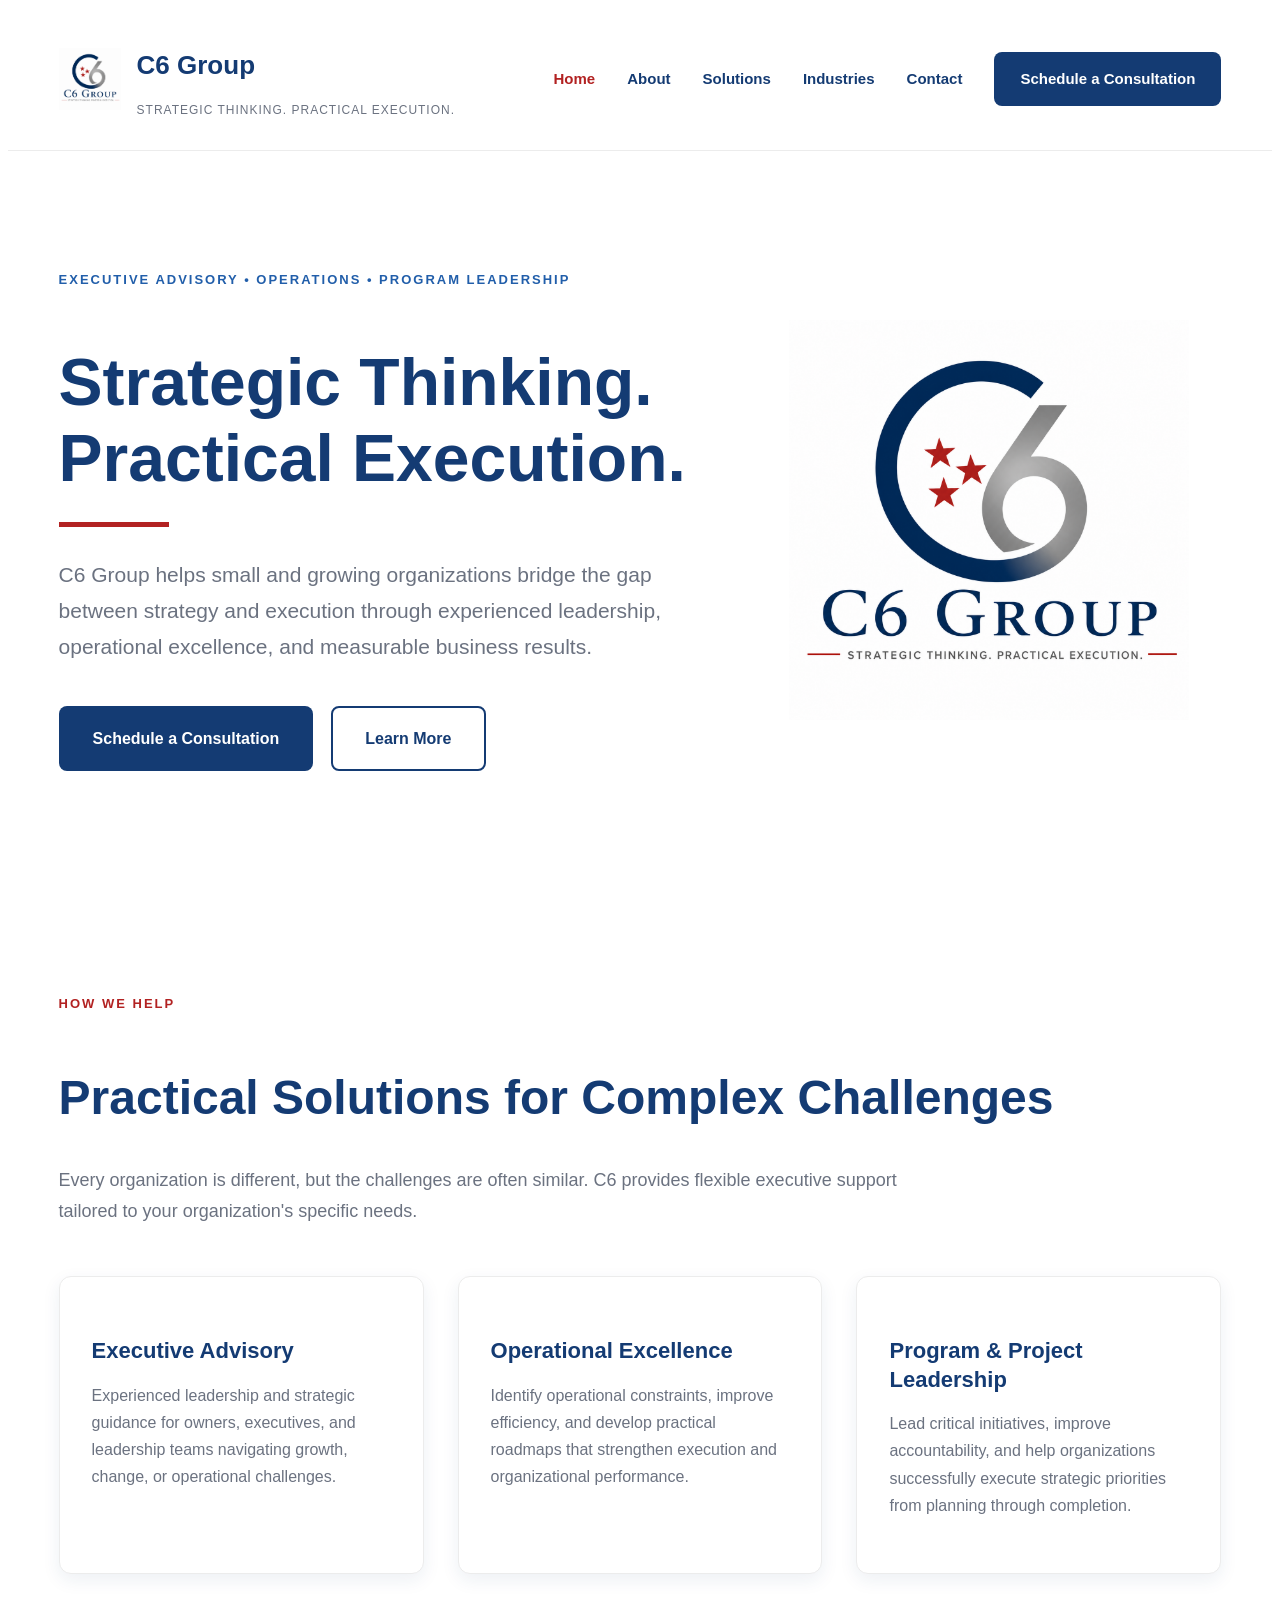
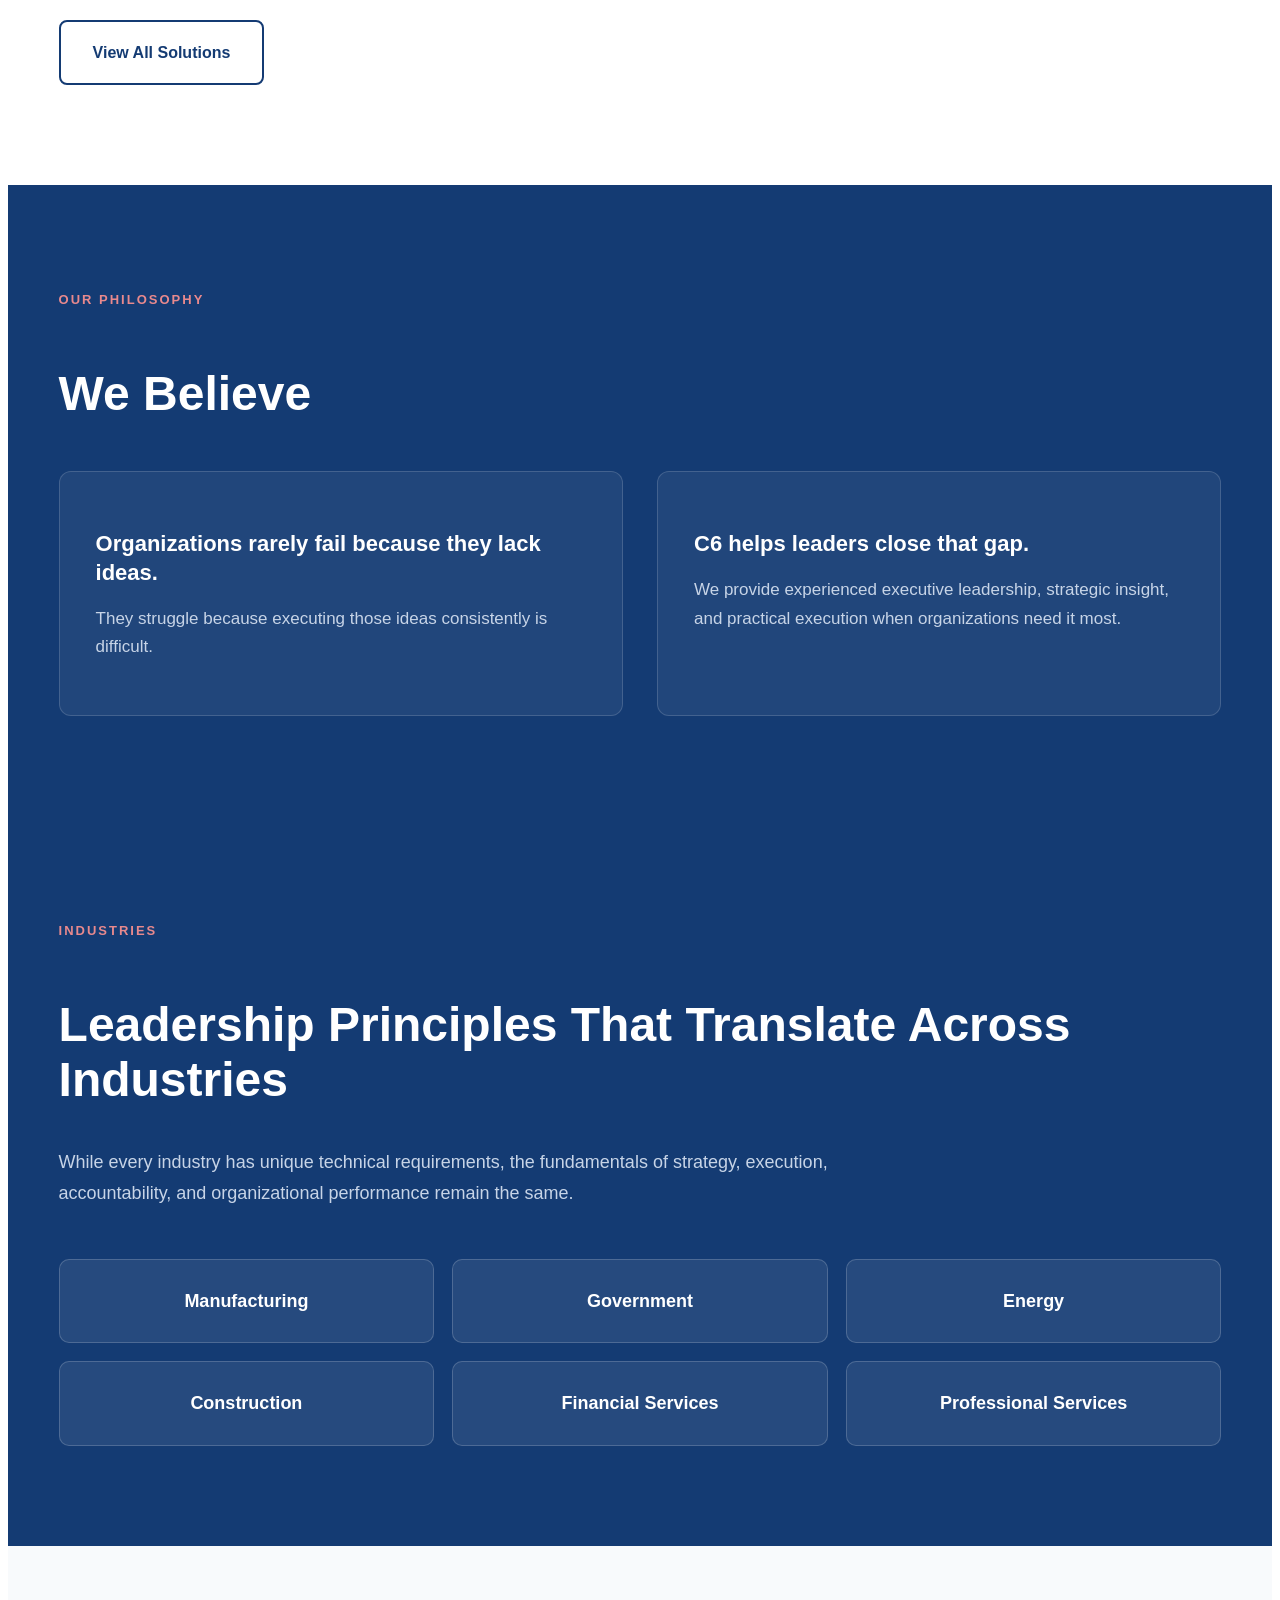
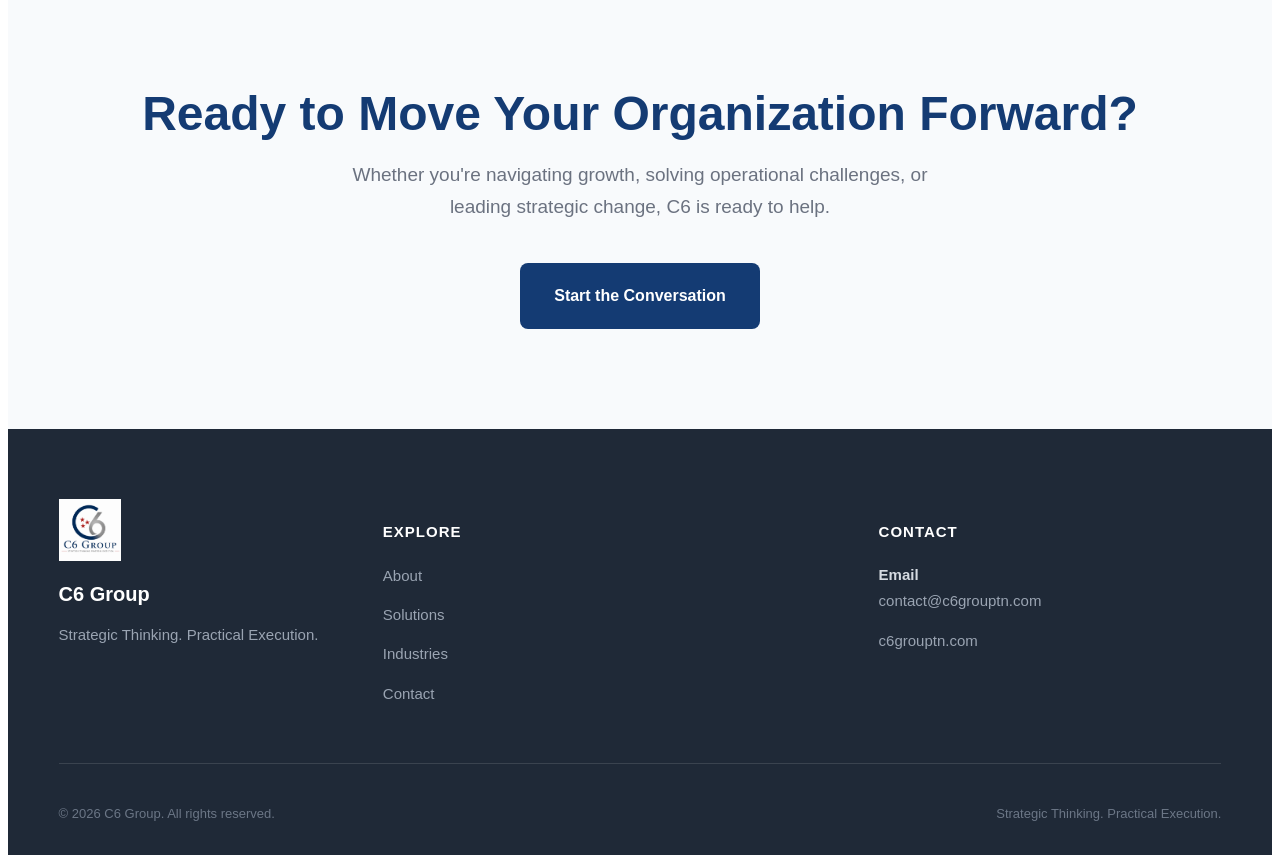
<file: index.html>
<!DOCTYPE html>
<html lang="en">
<head>

    <meta charset="UTF-8">
    <meta name="viewport" content="width=device-width, initial-scale=1.0">

    <title>C6 Group | Strategic Thinking. Practical Execution.</title>
    <meta name="description" content="C6 Group provides executive-level leadership, operational expertise, and practical solutions that turn vision into execution and challenges into opportunity.">

    <link rel="icon" href="images/favicon.ico" sizes="any">
    <link rel="icon" type="image/png" sizes="32x32" href="images/favicon-32.png">
    <link rel="apple-touch-icon" href="images/apple-touch-icon.png">

    <link rel="stylesheet" href="css/styles.css">
    <link rel="stylesheet" href="css/responsive.css">

</head>
<body>

<a href="#main" class="skip-link">Skip to content</a>

<header class="site-header">
    <div class="container">

        <div class="branding">
            <a href="index.html" class="logo-link">
                <img src="images/logo.png" alt="C6 Group Logo" class="logo">
            </a>
            <div class="brand-text">
                <h1>C6 Group</h1>
                <p>Strategic Thinking. Practical Execution.</p>
            </div>
        </div>

        <nav class="main-nav">
            <ul>
                <li><a href="index.html" class="active">Home</a></li>
                <li><a href="about.html">About</a></li>
                <li><a href="services.html">Solutions</a></li>
                <li><a href="industries.html">Industries</a></li>
                <li><a href="contact.html">Contact</a></li>
                <li><a href="contact.html" class="btn btn-primary">Schedule a Consultation</a></li>
            </ul>
        </nav>

        <button class="nav-toggle" aria-label="Toggle navigation" aria-expanded="false">
            <span></span><span></span><span></span>
        </button>

    </div>
</header>

<main id="main">

    <!-- ===========================================
         HERO
    =========================================== -->

    <section class="hero">
        <div class="container hero-grid">

            <div class="hero-content">
                <span class="eyebrow">Executive Advisory • Operations • Program Leadership</span>
                <h2>Strategic Thinking.<br>Practical Execution.</h2>
                <div class="accent-line"></div>
                <p>
                    C6 Group helps small and growing organizations bridge the gap
                    between strategy and execution through experienced leadership,
                    operational excellence, and measurable business results.
                </p>
                <div class="hero-buttons">
                    <a href="contact.html" class="btn btn-primary">Schedule a Consultation</a>
                    <a href="about.html" class="btn btn-secondary">Learn More</a>
                </div>
            </div>

            <div class="hero-logo">
                <img src="images/logo.png" alt="C6 Group Logo">
            </div>

        </div>
    </section>

    <!-- ===========================================
         HOW WE HELP
    =========================================== -->

    <section class="solutions reveal">
        <div class="container">

            <span class="section-label">How We Help</span>
            <h2>Practical Solutions for Complex Challenges</h2>
            <p class="section-intro">
                Every organization is different, but the challenges are often
                similar. C6 provides flexible executive support tailored to
                your organization's specific needs.
            </p>

            <div class="solution-grid">

                <article class="solution-card">
                    <h3>Executive Advisory</h3>
                    <p>
                        Experienced leadership and strategic guidance for owners,
                        executives, and leadership teams navigating growth, change,
                        or operational challenges.
                    </p>
                </article>

                <article class="solution-card">
                    <h3>Operational Excellence</h3>
                    <p>
                        Identify operational constraints, improve efficiency, and
                        develop practical roadmaps that strengthen execution and
                        organizational performance.
                    </p>
                </article>

                <article class="solution-card">
                    <h3>Program &amp; Project Leadership</h3>
                    <p>
                        Lead critical initiatives, improve accountability, and help
                        organizations successfully execute strategic priorities from
                        planning through completion.
                    </p>
                </article>

            </div>

            <div class="hero-buttons" style="margin-top: 46px;">
                <a href="services.html" class="btn btn-secondary">View All Solutions</a>
            </div>

        </div>
    </section>

    <!-- ===========================================
         WE BELIEVE
    =========================================== -->

    <section class="beliefs reveal">
        <div class="container">

            <span class="section-label">Our Philosophy</span>
            <h2>We Believe</h2>

            <div class="belief-grid">

                <div class="belief-card">
                    <h3>Organizations rarely fail because they lack ideas.</h3>
                    <p>They struggle because executing those ideas consistently is difficult.</p>
                </div>

                <div class="belief-card">
                    <h3>C6 helps leaders close that gap.</h3>
                    <p>
                        We provide experienced executive leadership, strategic
                        insight, and practical execution when organizations need
                        it most.
                    </p>
                </div>

            </div>

        </div>
    </section>

    <!-- ===========================================
         INDUSTRIES
    =========================================== -->

    <section class="industries reveal">
        <div class="container">

            <span class="section-label">Industries</span>
            <h2>Leadership Principles That Translate Across Industries</h2>
            <p class="section-intro">
                While every industry has unique technical requirements, the
                fundamentals of strategy, execution, accountability, and
                organizational performance remain the same.
            </p>

            <div class="industry-grid">
                <div>Manufacturing</div>
                <div>Government</div>
                <div>Energy</div>
                <div>Construction</div>
                <div>Financial Services</div>
                <div>Professional Services</div>
            </div>

        </div>
    </section>

    <!-- ===========================================
         CALL TO ACTION
    =========================================== -->

    <section class="cta reveal">
        <div class="container">
            <h2>Ready to Move Your Organization Forward?</h2>
            <p>
                Whether you're navigating growth, solving operational challenges,
                or leading strategic change, C6 is ready to help.
            </p>
            <a href="contact.html" class="btn btn-primary">Start the Conversation</a>
        </div>
    </section>

</main>

<footer>
    <div class="container">

        <div class="footer-content">

            <div>
                <img src="images/logo.png" alt="C6 Group Logo" class="footer-logo">
                <h3>C6 Group</h3>
                <p>Strategic Thinking. Practical Execution.</p>
            </div>

            <div>
                <h4>Explore</h4>
                <ul class="footer-links">
                    <li><a href="about.html">About</a></li>
                    <li><a href="services.html">Solutions</a></li>
                    <li><a href="industries.html">Industries</a></li>
                    <li><a href="contact.html">Contact</a></li>
                </ul>
            </div>

            <div>
                <h4>Contact</h4>
                <p><strong>Email</strong><br>contact@c6grouptn.com</p>
                <p>c6grouptn.com</p>
            </div>

        </div>

        <div class="footer-bottom">
            <p>&copy; <span id="year"></span> C6 Group. All rights reserved.</p>
            <p>Strategic Thinking. Practical Execution.</p>
        </div>

    </div>
</footer>

<script src="js/script.js"></script>

</body>
</html>
</file>
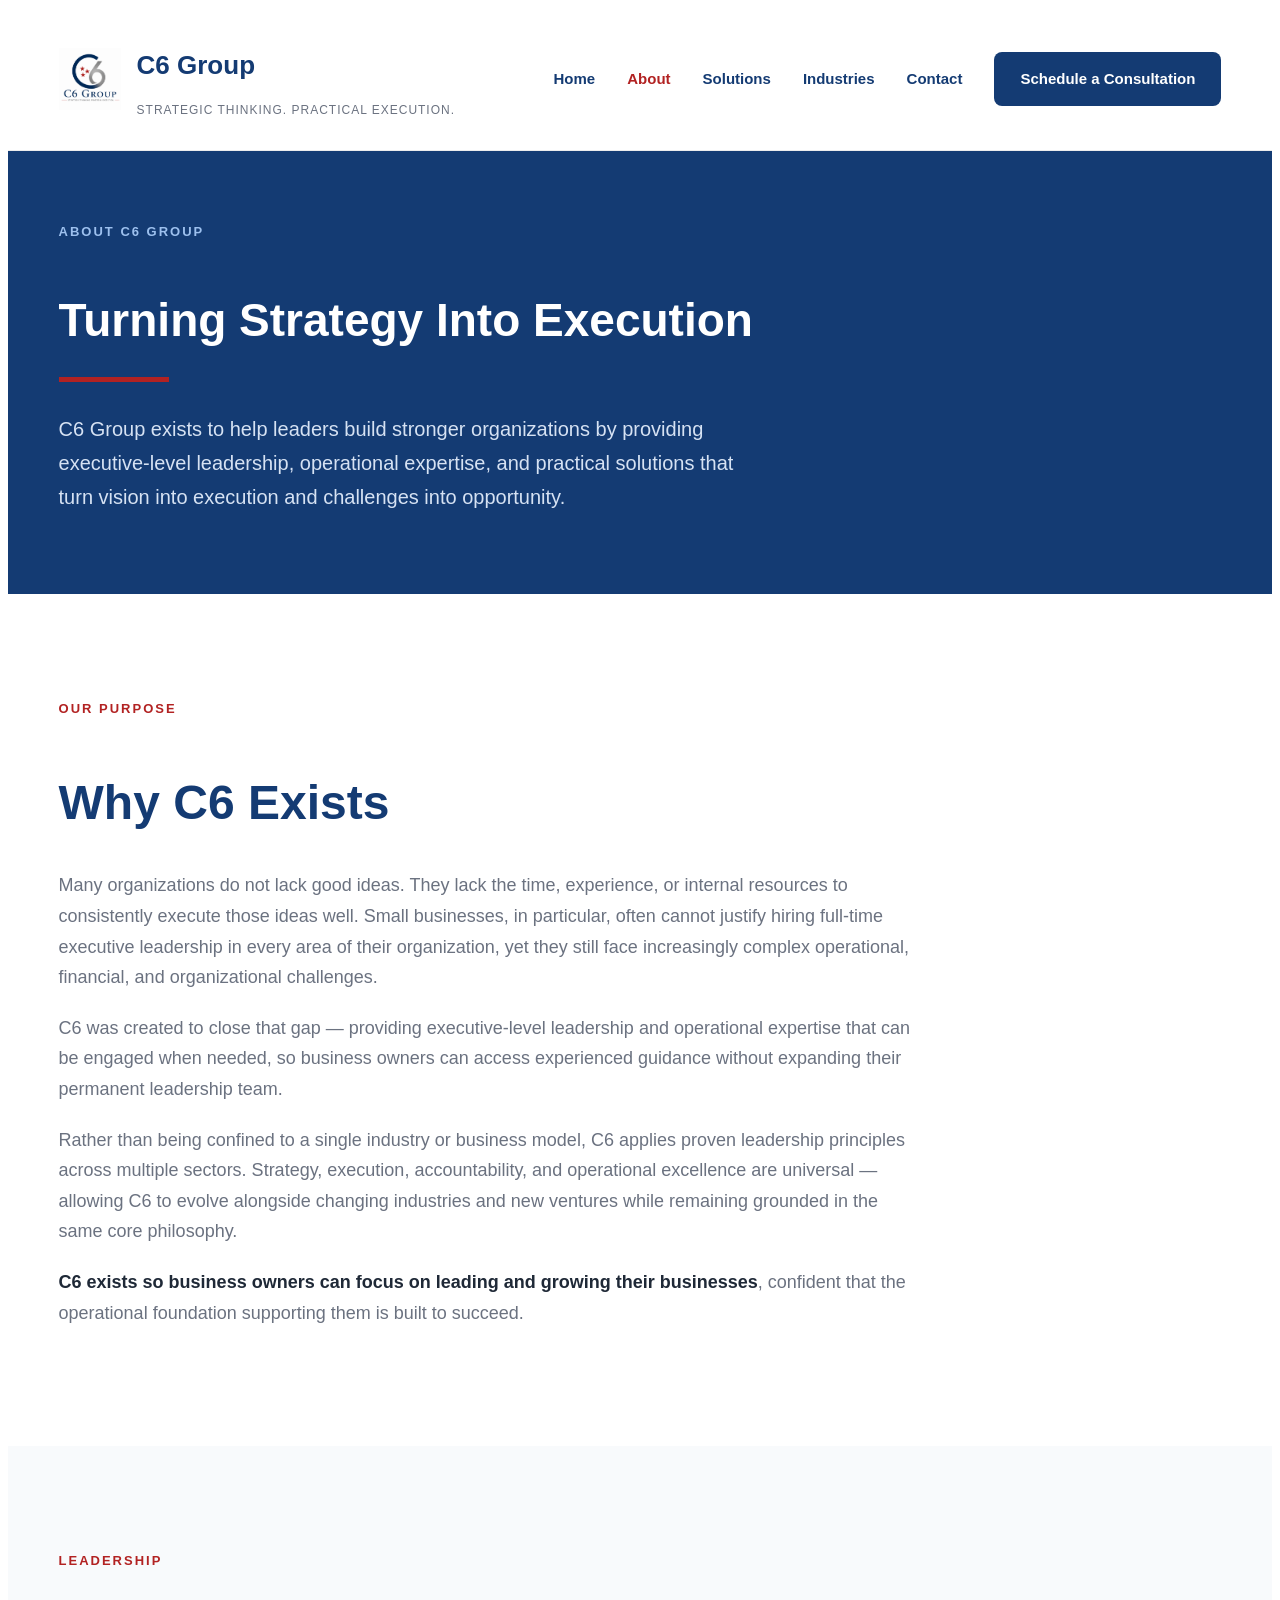
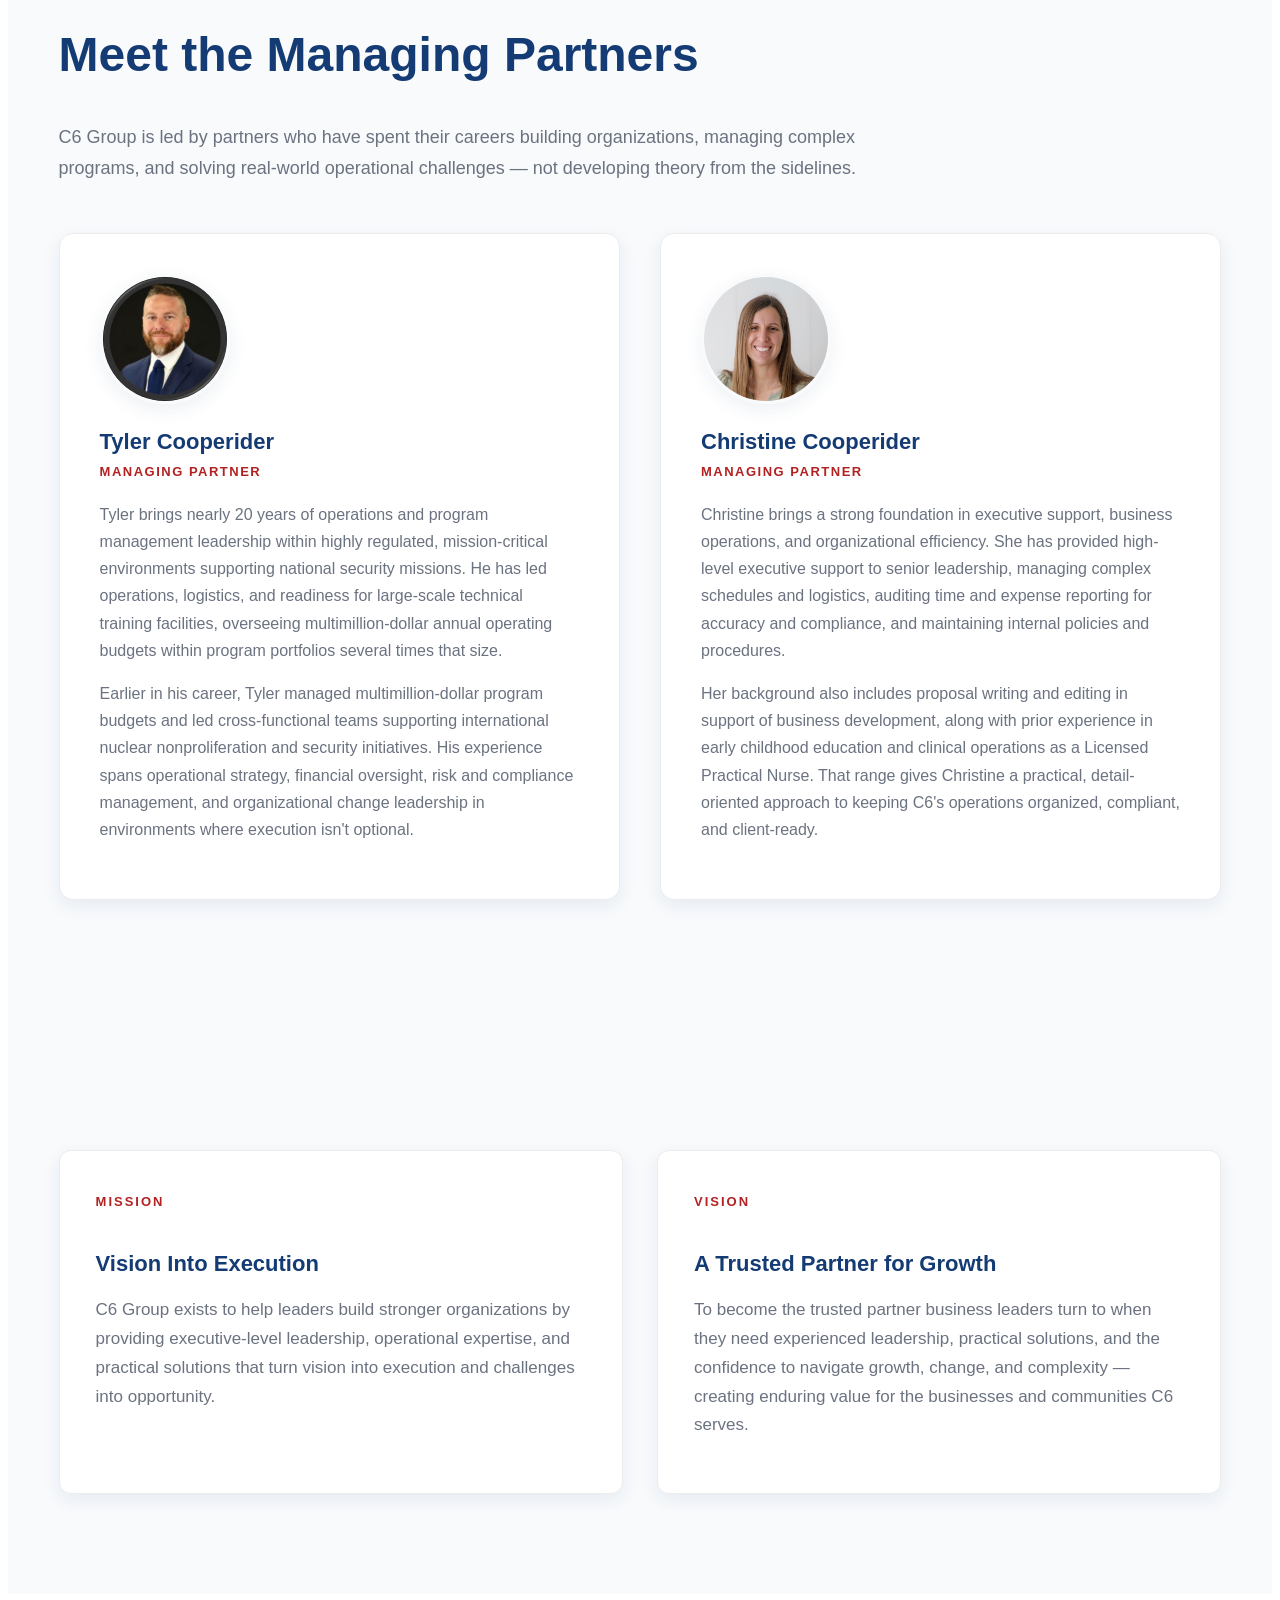
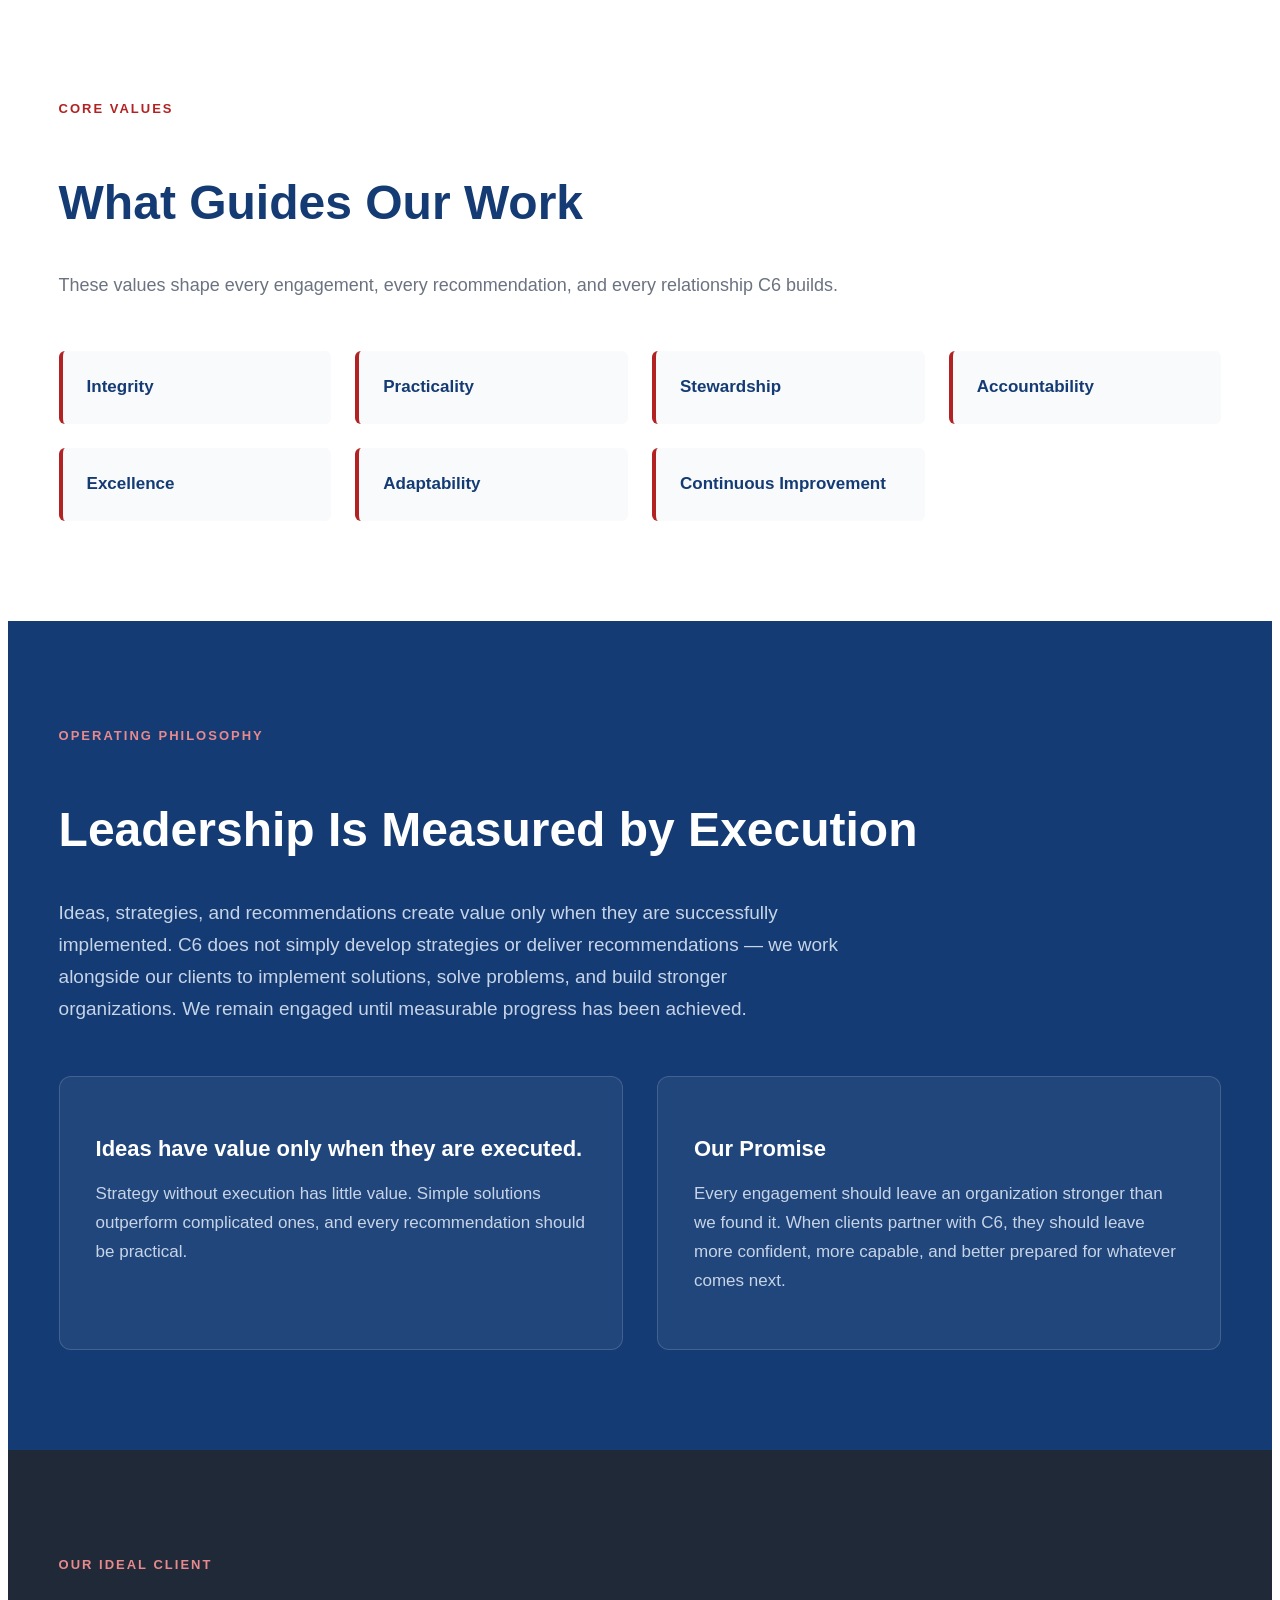
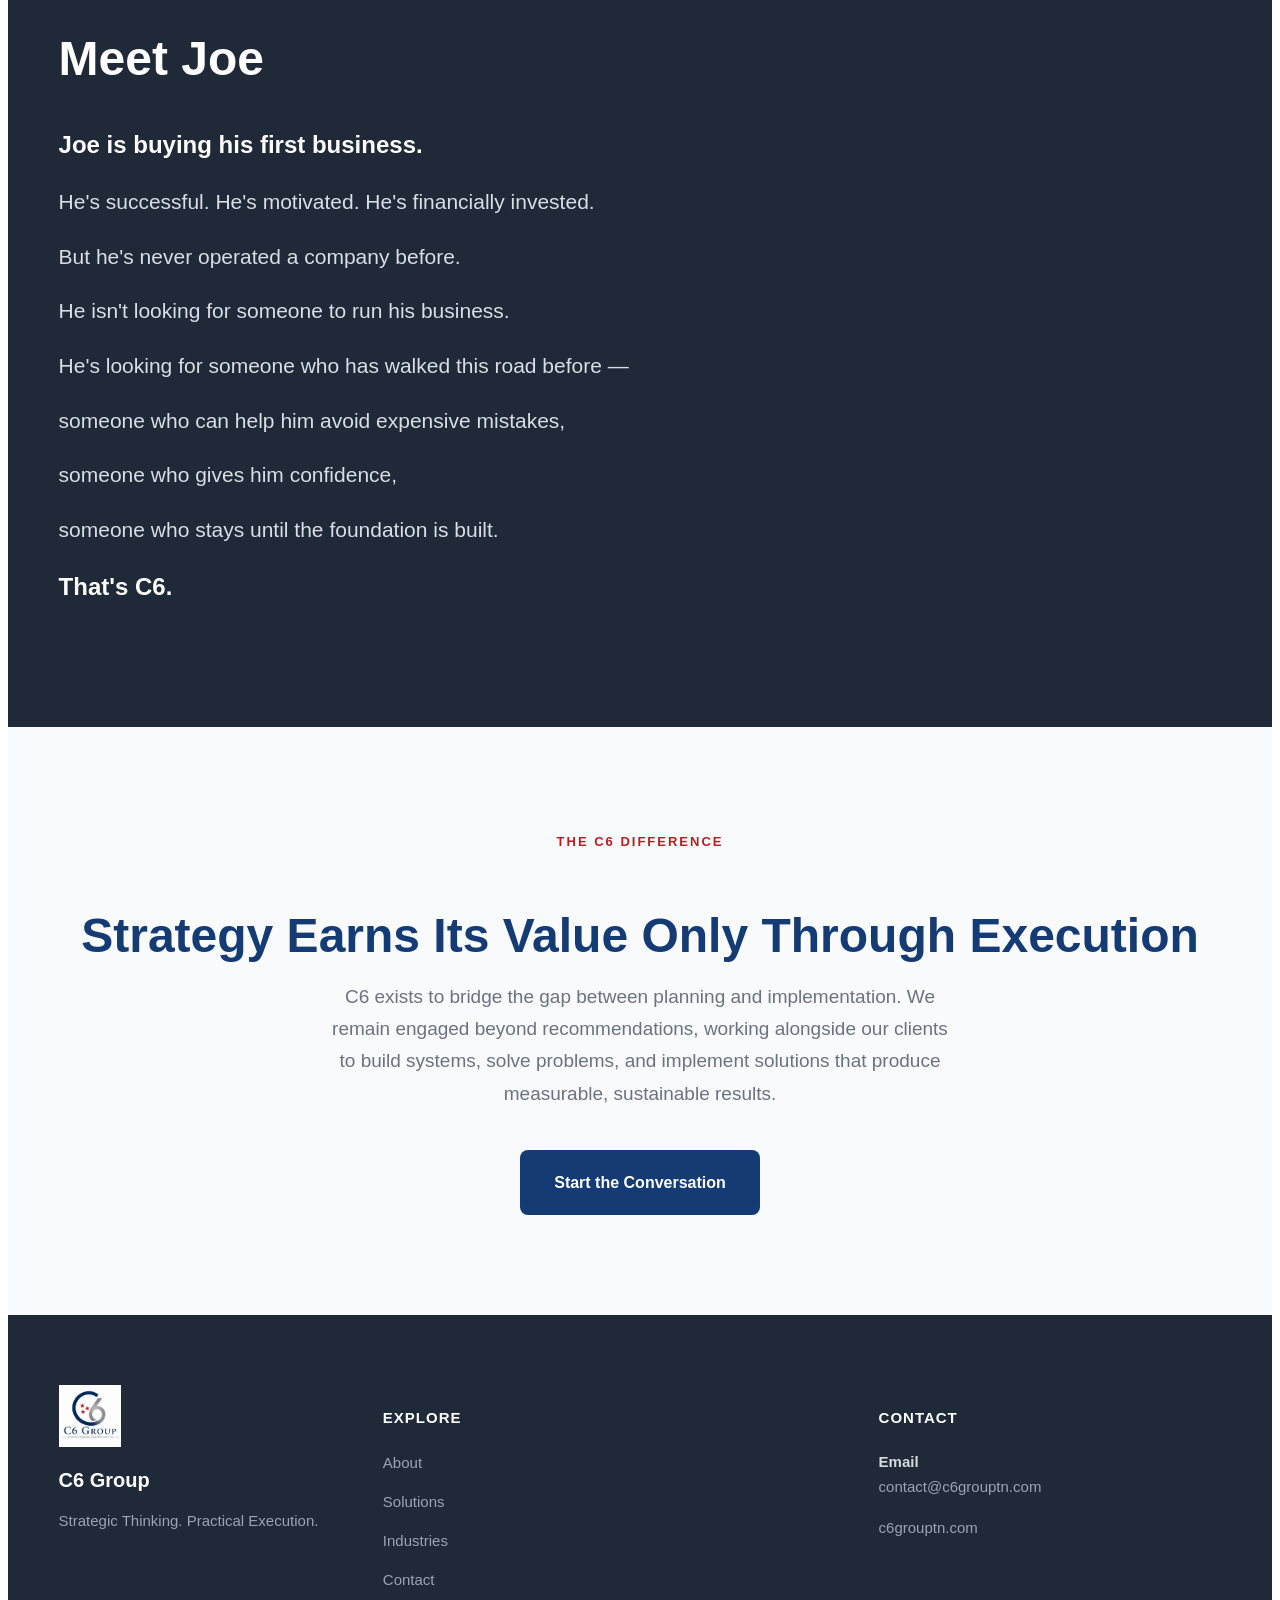
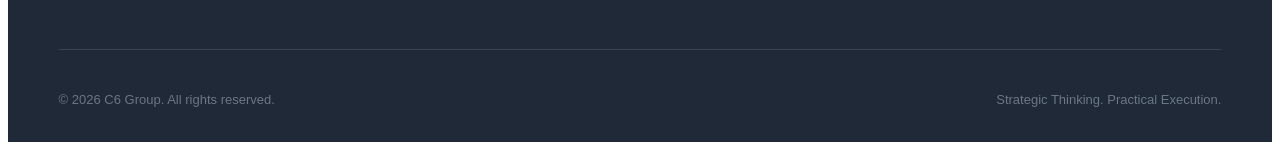
<file: about.html>
<!DOCTYPE html>
<html lang="en">
<head>

    <meta charset="UTF-8">
    <meta name="viewport" content="width=device-width, initial-scale=1.0">

    <title>About | C6 Group</title>
    <meta name="description" content="C6 Group exists to help small and growing organizations solve complex operational challenges by providing experienced leadership, strategic thinking, and practical execution. Meet Managing Partners Tyler and Christine Cooperider.">

    <link rel="icon" href="images/favicon.ico" sizes="any">
    <link rel="icon" type="image/png" sizes="32x32" href="images/favicon-32.png">
    <link rel="apple-touch-icon" href="images/apple-touch-icon.png">

    <link rel="stylesheet" href="css/styles.css">
    <link rel="stylesheet" href="css/responsive.css">

</head>
<body>

<a href="#main" class="skip-link">Skip to content</a>

<header class="site-header">
    <div class="container">

        <div class="branding">
            <a href="index.html" class="logo-link">
                <img src="images/logo.png" alt="C6 Group Logo" class="logo">
            </a>
            <div class="brand-text">
                <h1>C6 Group</h1>
                <p>Strategic Thinking. Practical Execution.</p>
            </div>
        </div>

        <nav class="main-nav">
            <ul>
                <li><a href="index.html">Home</a></li>
                <li><a href="about.html" class="active">About</a></li>
                <li><a href="services.html">Solutions</a></li>
                <li><a href="industries.html">Industries</a></li>
                <li><a href="contact.html">Contact</a></li>
                <li><a href="contact.html" class="btn btn-primary">Schedule a Consultation</a></li>
            </ul>
        </nav>

        <button class="nav-toggle" aria-label="Toggle navigation" aria-expanded="false">
            <span></span><span></span><span></span>
        </button>

    </div>
</header>

<main id="main">

    <!-- ===========================================
         PAGE HERO
    =========================================== -->

    <section class="page-hero">
        <div class="container">
            <span class="eyebrow">About C6 Group</span>
            <h1>Turning Strategy Into Execution</h1>
            <div class="accent-line"></div>
            <p>
                C6 Group exists to help leaders build stronger organizations by
                providing executive-level leadership, operational expertise, and
                practical solutions that turn vision into execution and
                challenges into opportunity.
            </p>
        </div>
    </section>

    <!-- ===========================================
         PURPOSE
    =========================================== -->

    <section class="reveal">
        <div class="container">
            <div class="container-narrow" style="margin: 0;">

                <span class="section-label">Our Purpose</span>
                <h2>Why C6 Exists</h2>

                <p style="margin-top: 26px;">
                    Many organizations do not lack good ideas. They lack the
                    time, experience, or internal resources to consistently
                    execute those ideas well. Small businesses, in particular,
                    often cannot justify hiring full-time executive leadership
                    in every area of their organization, yet they still face
                    increasingly complex operational, financial, and
                    organizational challenges.
                </p>
                <p style="margin-top: 20px;">
                    C6 was created to close that gap — providing executive-level
                    leadership and operational expertise that can be engaged
                    when needed, so business owners can access experienced
                    guidance without expanding their permanent leadership team.
                </p>
                <p style="margin-top: 20px;">
                    Rather than being confined to a single industry or business
                    model, C6 applies proven leadership principles across
                    multiple sectors. Strategy, execution, accountability, and
                    operational excellence are universal — allowing C6 to
                    evolve alongside changing industries and new ventures while
                    remaining grounded in the same core philosophy.
                </p>
                <p style="margin-top: 20px;">
                    <strong>C6 exists so business owners can focus on leading
                    and growing their businesses</strong>, confident that the
                    operational foundation supporting them is built to succeed.
                </p>

            </div>
        </div>
    </section>

    <!-- ===========================================
         LEADERSHIP
    =========================================== -->

    <section class="alt-bg reveal">
        <div class="container">

            <span class="section-label">Leadership</span>
            <h2>Meet the Managing Partners</h2>
            <p class="section-intro">
                C6 Group is led by partners who have spent their careers
                building organizations, managing complex programs, and
                solving real-world operational challenges — not developing
                theory from the sidelines.
            </p>

            <div class="leadership-grid">

                <article class="leader-card">
                    <img src="images/tyler-cooperider.jpg" alt="Tyler Cooperider" class="leader-photo">
                    <h3>Tyler Cooperider</h3>
                    <span class="leader-title">Managing Partner</span>
                    <p>
                        Tyler brings nearly 20 years of operations and
                        program management leadership within highly
                        regulated, mission-critical environments supporting
                        national security missions. He has led operations,
                        logistics, and readiness for large-scale technical
                        training facilities, overseeing multimillion-dollar
                        annual operating budgets within program portfolios
                        several times that size.
                    </p>
                    <p>
                        Earlier in his career, Tyler managed multimillion-dollar
                        program budgets and led cross-functional teams
                        supporting international nuclear nonproliferation and
                        security initiatives. His experience spans operational
                        strategy, financial oversight, risk and compliance
                        management, and organizational change leadership in
                        environments where execution isn't optional.
                    </p>
                </article>

                <article class="leader-card">
                    <img src="images/christine-cooperider.jpg" alt="Christine Cooperider" class="leader-photo">
                    <h3>Christine Cooperider</h3>
                    <span class="leader-title">Managing Partner</span>
                    <p>
                        Christine brings a strong foundation in executive
                        support, business operations, and organizational
                        efficiency. She has provided high-level executive
                        support to senior leadership, managing complex
                        schedules and logistics, auditing time and expense
                        reporting for accuracy and compliance, and
                        maintaining internal policies and procedures.
                    </p>
                    <p>
                        Her background also includes proposal writing and
                        editing in support of business development, along
                        with prior experience in early childhood education
                        and clinical operations as a Licensed Practical
                        Nurse. That range gives Christine a practical,
                        detail-oriented approach to keeping C6's operations
                        organized, compliant, and client-ready.
                    </p>
                </article>

            </div>

        </div>
    </section>

    <!-- ===========================================
         MISSION / VISION
    =========================================== -->

    <section class="alt-bg reveal">
        <div class="container">

            <div class="belief-grid">

                <div class="belief-card" style="background: white; border-color: var(--border); box-shadow: var(--shadow-sm);">
                    <span class="section-label">Mission</span>
                    <h3 style="color: var(--navy);">Vision Into Execution</h3>
                    <p style="color: var(--gray);">
                        C6 Group exists to help leaders build stronger
                        organizations by providing executive-level leadership,
                        operational expertise, and practical solutions that
                        turn vision into execution and challenges into
                        opportunity.
                    </p>
                </div>

                <div class="belief-card" style="background: white; border-color: var(--border); box-shadow: var(--shadow-sm);">
                    <span class="section-label">Vision</span>
                    <h3 style="color: var(--navy);">A Trusted Partner for Growth</h3>
                    <p style="color: var(--gray);">
                        To become the trusted partner business leaders turn to
                        when they need experienced leadership, practical
                        solutions, and the confidence to navigate growth,
                        change, and complexity — creating enduring value for
                        the businesses and communities C6 serves.
                    </p>
                </div>

            </div>

        </div>
    </section>

    <!-- ===========================================
         CORE VALUES
    =========================================== -->

    <section class="reveal">
        <div class="container">

            <span class="section-label">Core Values</span>
            <h2>What Guides Our Work</h2>
            <p class="section-intro">
                These values shape every engagement, every recommendation, and
                every relationship C6 builds.
            </p>

            <div class="values-grid">
                <div class="value-chip">Integrity</div>
                <div class="value-chip">Practicality</div>
                <div class="value-chip">Stewardship</div>
                <div class="value-chip">Accountability</div>
                <div class="value-chip">Excellence</div>
                <div class="value-chip">Adaptability</div>
                <div class="value-chip">Continuous Improvement</div>
            </div>

        </div>
    </section>

    <!-- ===========================================
         OPERATING PHILOSOPHY
    =========================================== -->

    <section class="beliefs reveal">
        <div class="container">

            <span class="section-label">Operating Philosophy</span>
            <h2>Leadership Is Measured by Execution</h2>
            <p style="color: #C7D4E7; max-width: 780px; margin-top: 20px; font-size: 19px;">
                Ideas, strategies, and recommendations create value only when
                they are successfully implemented. C6 does not simply develop
                strategies or deliver recommendations — we work alongside our
                clients to implement solutions, solve problems, and build
                stronger organizations. We remain engaged until measurable
                progress has been achieved.
            </p>

            <div class="belief-grid">

                <div class="belief-card">
                    <h3>Ideas have value only when they are executed.</h3>
                    <p>
                        Strategy without execution has little value. Simple
                        solutions outperform complicated ones, and every
                        recommendation should be practical.
                    </p>
                </div>

                <div class="belief-card">
                    <h3>Our Promise</h3>
                    <p>
                        Every engagement should leave an organization stronger
                        than we found it. When clients partner with C6, they
                        should leave more confident, more capable, and better
                        prepared for whatever comes next.
                    </p>
                </div>

            </div>

        </div>
    </section>

    <!-- ===========================================
         IDEAL CLIENT
    =========================================== -->

    <section class="ideal-client reveal">
        <div class="container">

            <span class="section-label">Our Ideal Client</span>
            <h2>Meet Joe</h2>

            <div class="client-story" style="margin-top: 30px;">
                <p class="lead">Joe is buying his first business.</p>
                <p>He's successful. He's motivated. He's financially invested.</p>
                <p>But he's never operated a company before.</p>
                <p>He isn't looking for someone to run his business.</p>
                <p>He's looking for someone who has walked this road before —</p>
                <p>someone who can help him avoid expensive mistakes,</p>
                <p>someone who gives him confidence,</p>
                <p>someone who stays until the foundation is built.</p>
                <p class="lead" style="margin-top: 22px;">That's C6.</p>
            </div>

        </div>
    </section>

    <!-- ===========================================
         THE C6 DIFFERENCE
    =========================================== -->

    <section class="cta reveal">
        <div class="container">
            <span class="section-label">The C6 Difference</span>
            <h2>Strategy Earns Its Value Only Through Execution</h2>
            <p>
                C6 exists to bridge the gap between planning and implementation.
                We remain engaged beyond recommendations, working alongside our
                clients to build systems, solve problems, and implement
                solutions that produce measurable, sustainable results.
            </p>
            <a href="contact.html" class="btn btn-primary">Start the Conversation</a>
        </div>
    </section>

</main>

<footer>
    <div class="container">

        <div class="footer-content">

            <div>
                <img src="images/logo.png" alt="C6 Group Logo" class="footer-logo">
                <h3>C6 Group</h3>
                <p>Strategic Thinking. Practical Execution.</p>
            </div>

            <div>
                <h4>Explore</h4>
                <ul class="footer-links">
                    <li><a href="about.html">About</a></li>
                    <li><a href="services.html">Solutions</a></li>
                    <li><a href="industries.html">Industries</a></li>
                    <li><a href="contact.html">Contact</a></li>
                </ul>
            </div>

            <div>
                <h4>Contact</h4>
                <p><strong>Email</strong><br>contact@c6grouptn.com</p>
                <p>c6grouptn.com</p>
            </div>

        </div>

        <div class="footer-bottom">
            <p>&copy; <span id="year"></span> C6 Group. All rights reserved.</p>
            <p>Strategic Thinking. Practical Execution.</p>
        </div>

    </div>
</footer>

<script src="js/script.js"></script>

</body>
</html>
</file>
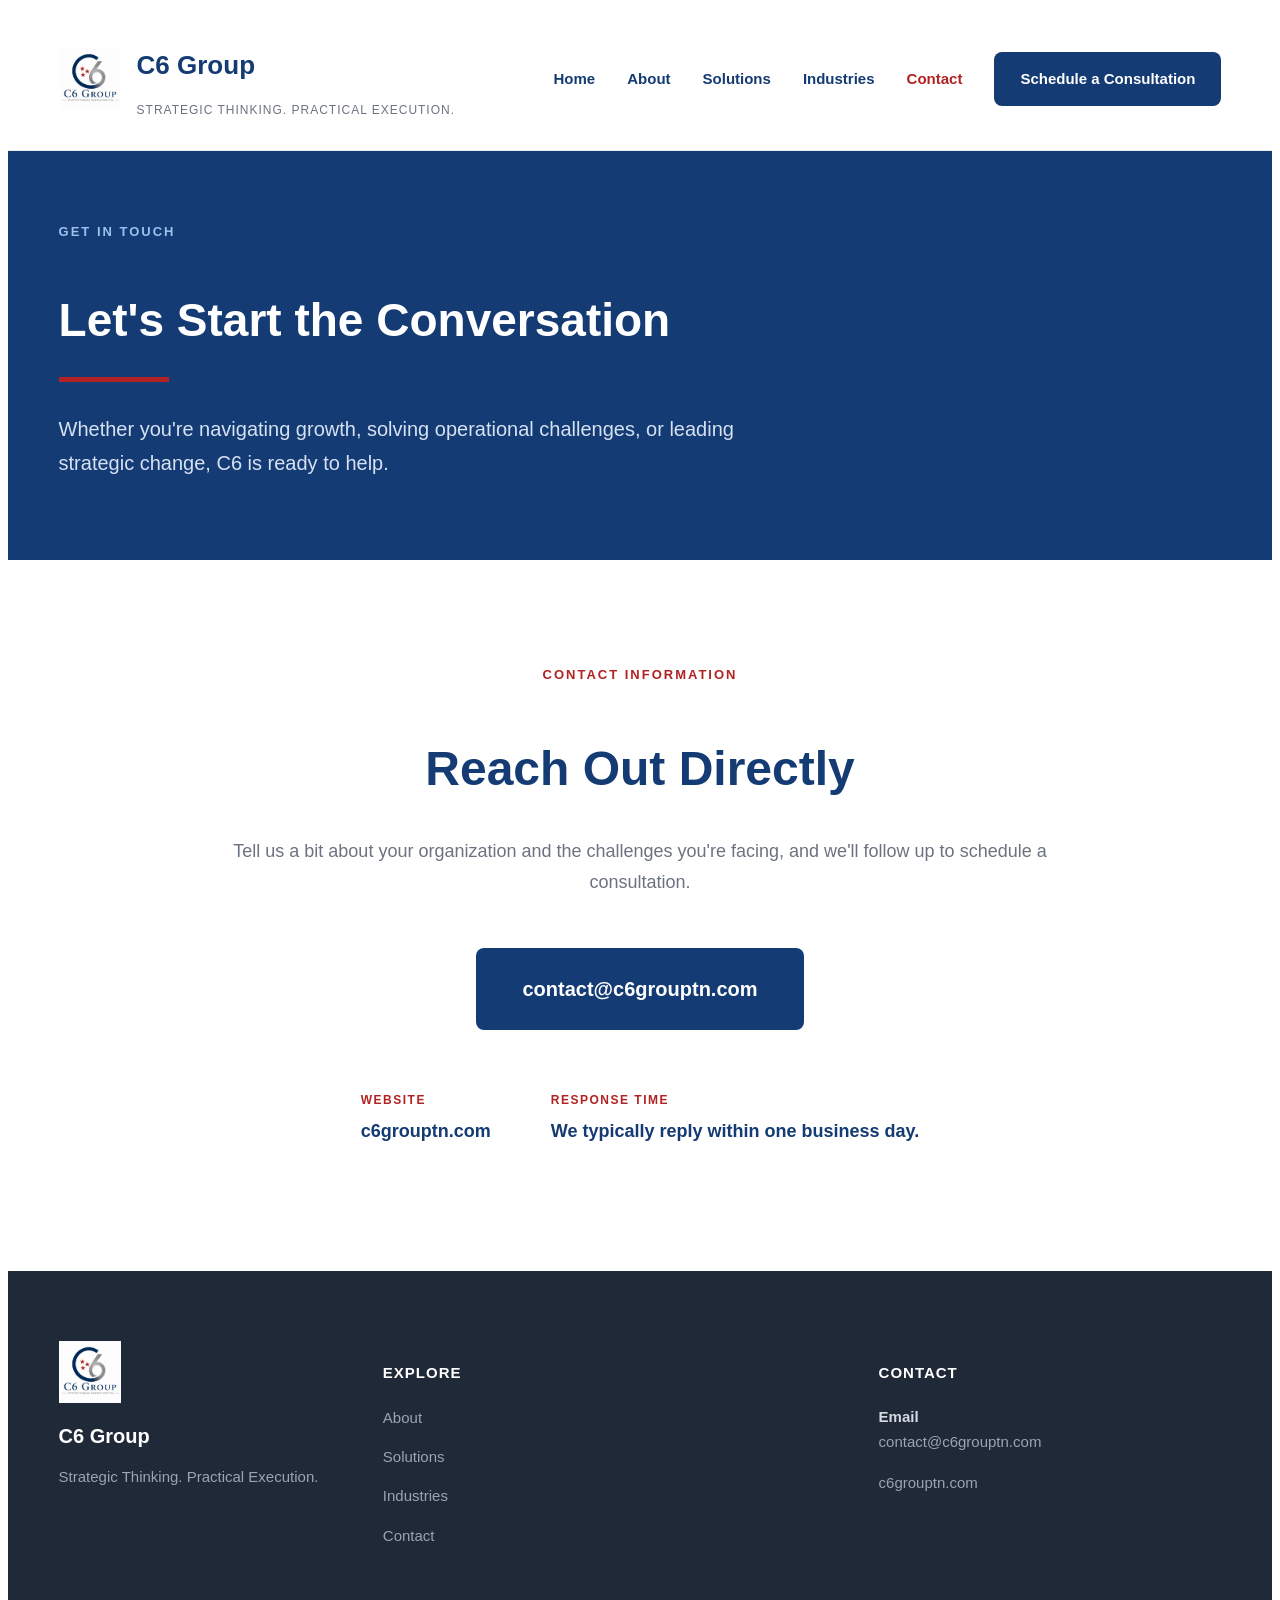
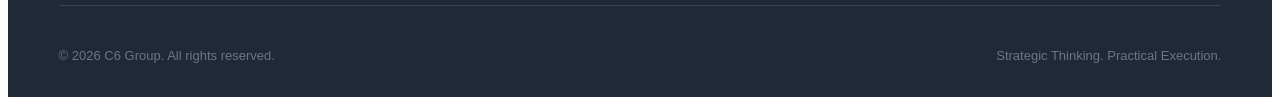
<file: contact.html>
<!DOCTYPE html>
<html lang="en">
<head>

    <meta charset="UTF-8">
    <meta name="viewport" content="width=device-width, initial-scale=1.0">

    <title>Contact | C6 Group</title>
    <meta name="description" content="Start the conversation with C6 Group. Schedule a consultation to talk through your organization's strategic and operational challenges.">

    <link rel="icon" href="images/favicon.ico" sizes="any">
    <link rel="icon" type="image/png" sizes="32x32" href="images/favicon-32.png">
    <link rel="apple-touch-icon" href="images/apple-touch-icon.png">

    <link rel="stylesheet" href="css/styles.css">
    <link rel="stylesheet" href="css/responsive.css">

</head>
<body>

<a href="#main" class="skip-link">Skip to content</a>

<header class="site-header">
    <div class="container">

        <div class="branding">
            <a href="index.html" class="logo-link">
                <img src="images/logo.png" alt="C6 Group Logo" class="logo">
            </a>
            <div class="brand-text">
                <h1>C6 Group</h1>
                <p>Strategic Thinking. Practical Execution.</p>
            </div>
        </div>

        <nav class="main-nav">
            <ul>
                <li><a href="index.html">Home</a></li>
                <li><a href="about.html">About</a></li>
                <li><a href="services.html">Solutions</a></li>
                <li><a href="industries.html">Industries</a></li>
                <li><a href="contact.html" class="active">Contact</a></li>
                <li><a href="contact.html" class="btn btn-primary">Schedule a Consultation</a></li>
            </ul>
        </nav>

        <button class="nav-toggle" aria-label="Toggle navigation" aria-expanded="false">
            <span></span><span></span><span></span>
        </button>

    </div>
</header>

<main id="main">

    <!-- ===========================================
         PAGE HERO
    =========================================== -->

    <section class="page-hero">
        <div class="container">
            <span class="eyebrow">Get In Touch</span>
            <h1>Let's Start the Conversation</h1>
            <div class="accent-line"></div>
            <p>
                Whether you're navigating growth, solving operational
                challenges, or leading strategic change, C6 is ready to help.
            </p>
        </div>
    </section>

    <!-- ===========================================
         CONTACT
    =========================================== -->

    <section class="reveal">
        <div class="container">
            <div class="container-narrow" style="margin: 0 auto; text-align: center;">

                <span class="section-label">Contact Information</span>
                <h2>Reach Out Directly</h2>
                <p class="section-intro" style="margin-left: auto; margin-right: auto;">
                    Tell us a bit about your organization and the challenges
                    you're facing, and we'll follow up to schedule a
                    consultation.
                </p>

                <a href="mailto:contact@c6grouptn.com" class="btn btn-primary" style="font-size: 20px; padding: 22px 44px;">
                    contact@c6grouptn.com
                </a>

                <div style="display: flex; justify-content: center; gap: 60px; margin-top: 60px; flex-wrap: wrap;">

                    <div class="contact-detail" style="text-align: left;">
                        <span>Website</span>
                        <strong>c6grouptn.com</strong>
                    </div>

                    <div class="contact-detail" style="text-align: left;">
                        <span>Response Time</span>
                        <strong>We typically reply within one business day.</strong>
                    </div>

                </div>

            </div>
        </div>
    </section>

</main>

<footer>
    <div class="container">

        <div class="footer-content">

            <div>
                <img src="images/logo.png" alt="C6 Group Logo" class="footer-logo">
                <h3>C6 Group</h3>
                <p>Strategic Thinking. Practical Execution.</p>
            </div>

            <div>
                <h4>Explore</h4>
                <ul class="footer-links">
                    <li><a href="about.html">About</a></li>
                    <li><a href="services.html">Solutions</a></li>
                    <li><a href="industries.html">Industries</a></li>
                    <li><a href="contact.html">Contact</a></li>
                </ul>
            </div>

            <div>
                <h4>Contact</h4>
                <p><strong>Email</strong><br>contact@c6grouptn.com</p>
                <p>c6grouptn.com</p>
            </div>

        </div>

        <div class="footer-bottom">
            <p>&copy; <span id="year"></span> C6 Group. All rights reserved.</p>
            <p>Strategic Thinking. Practical Execution.</p>
        </div>

    </div>
</footer>

<script src="js/script.js"></script>

</body>
</html>
</file>
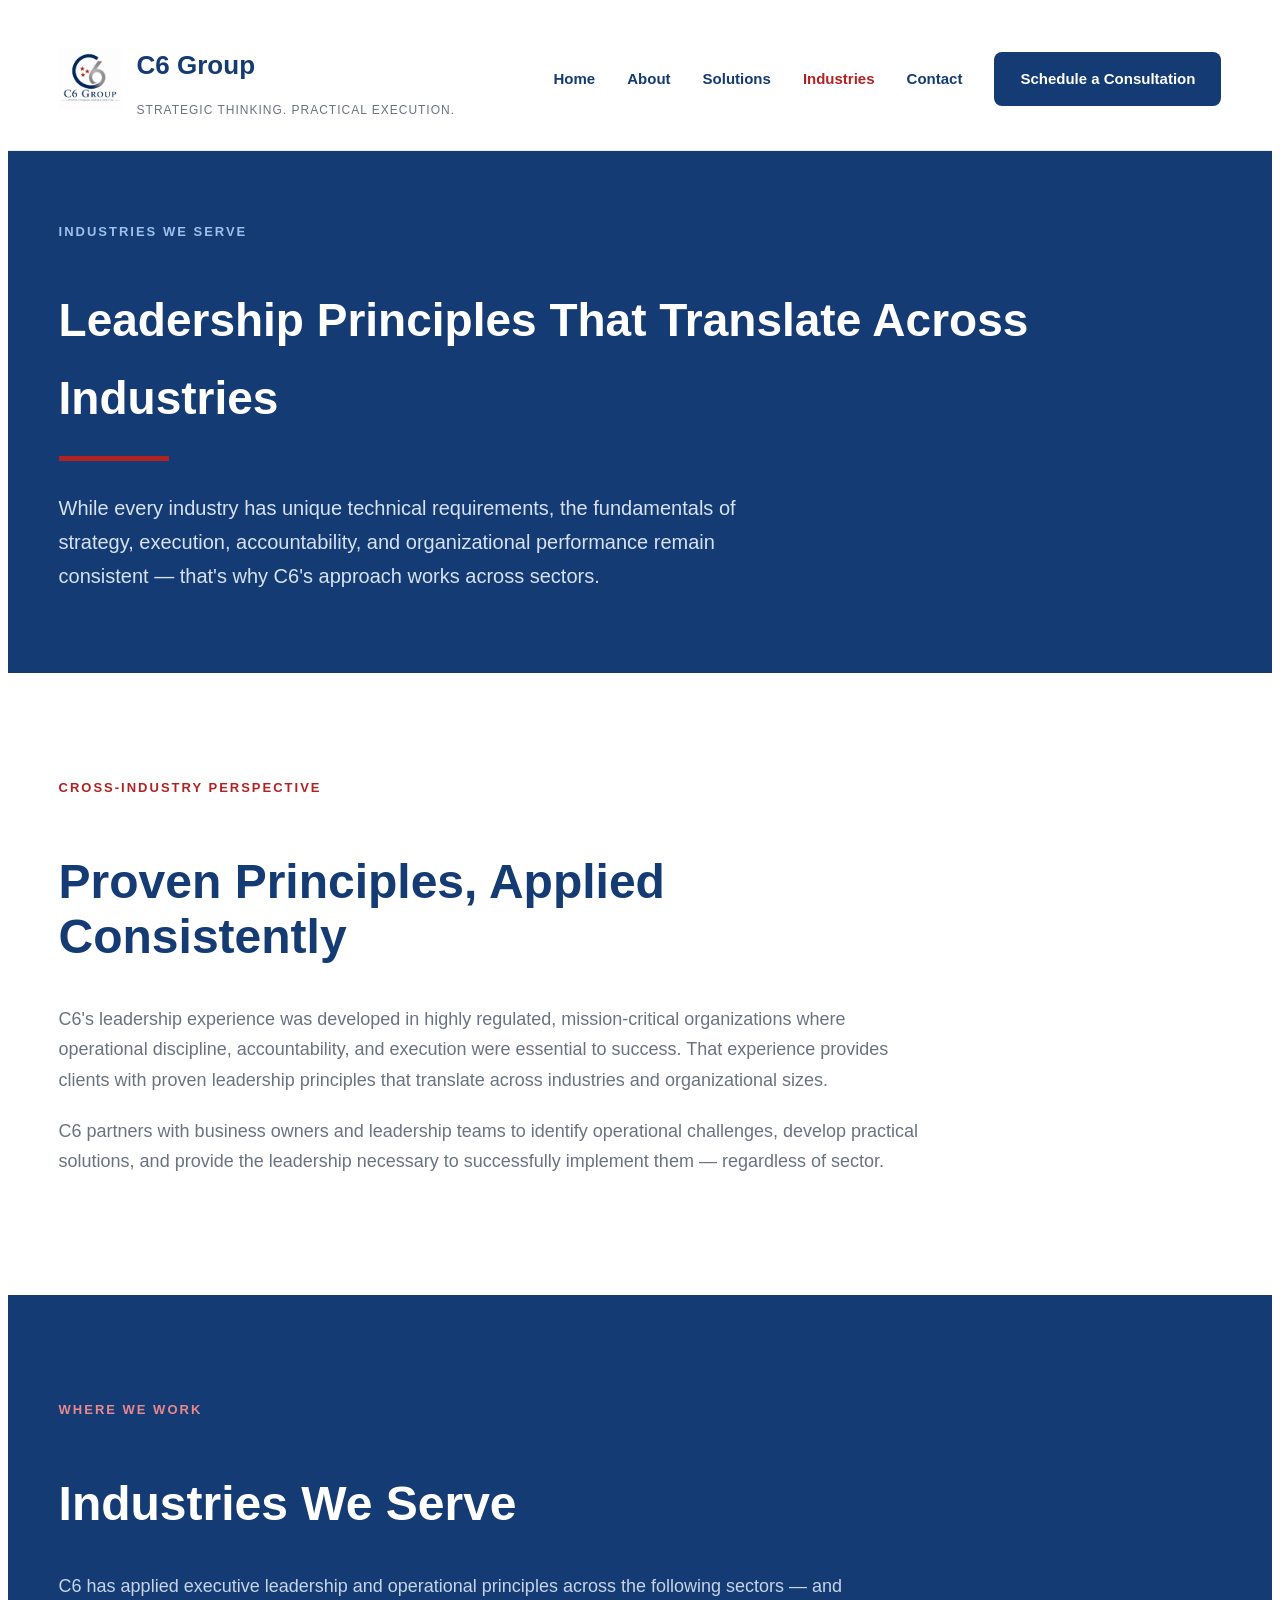
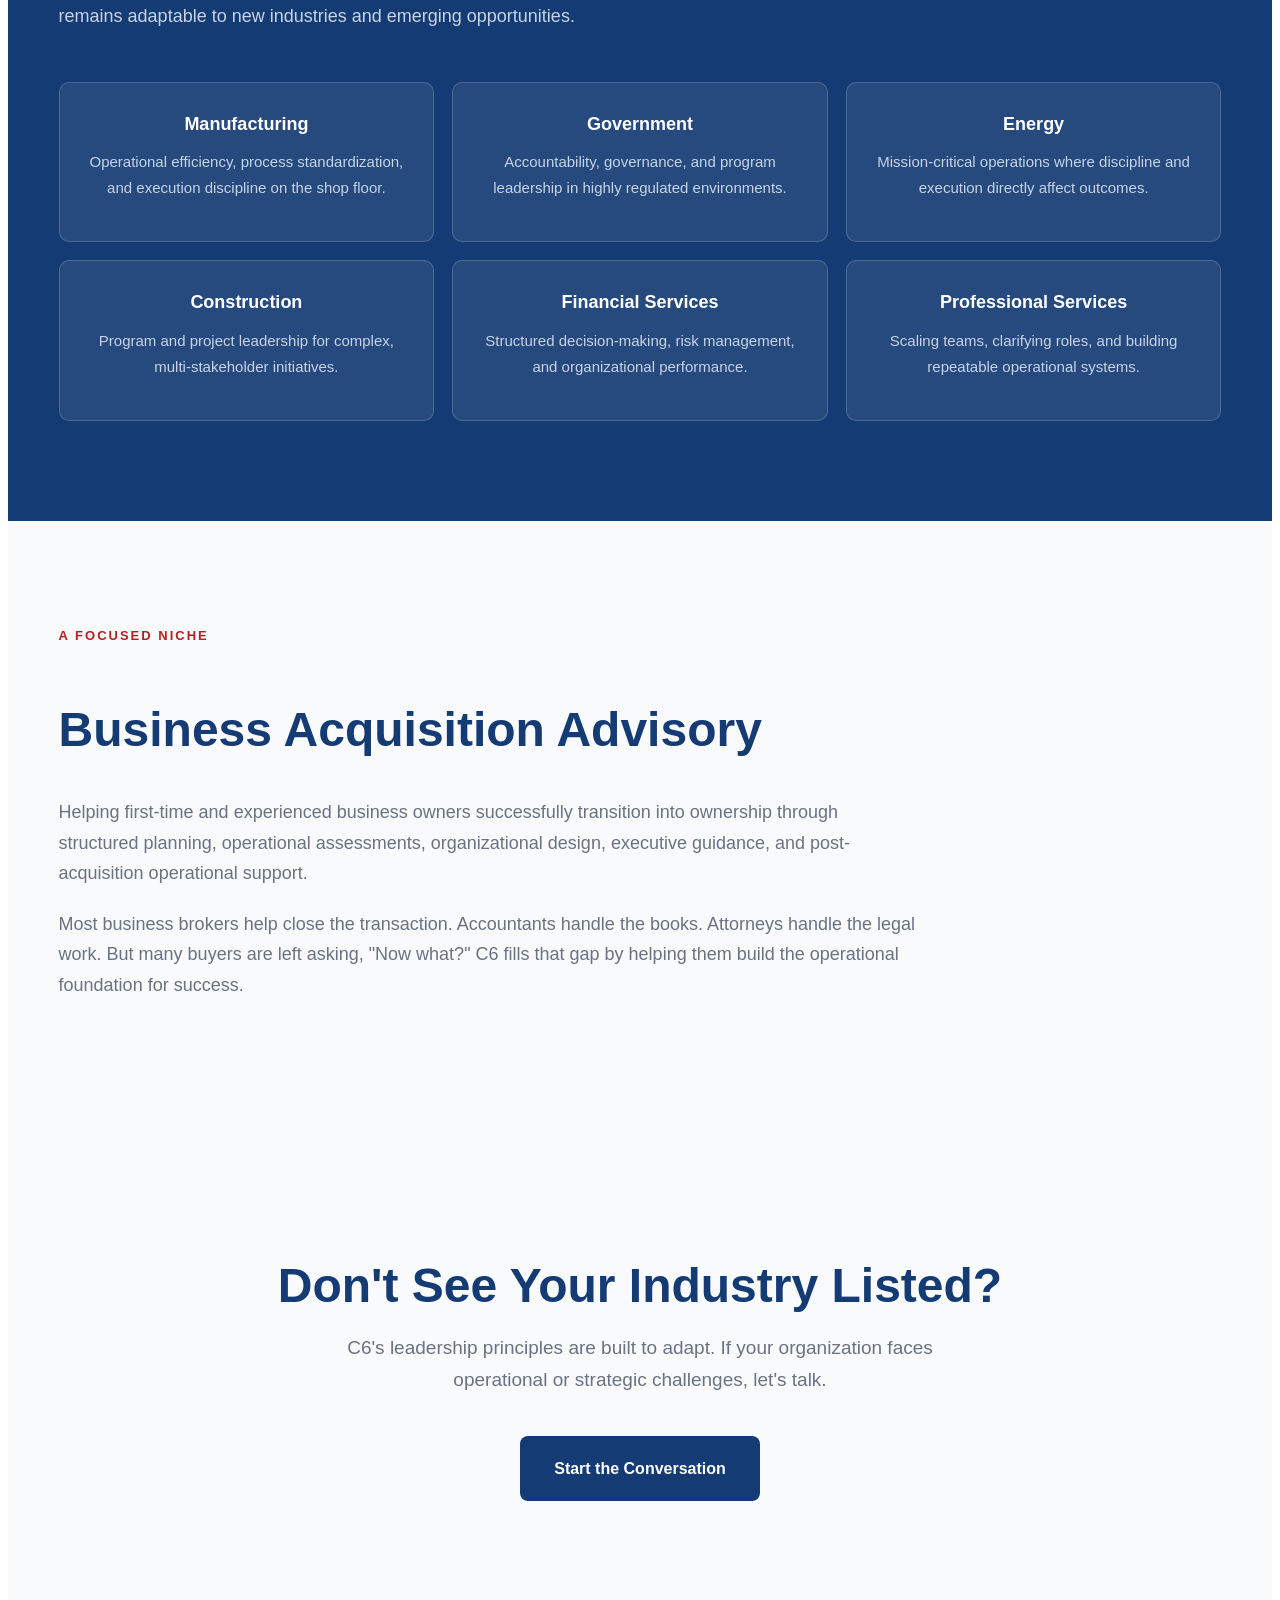
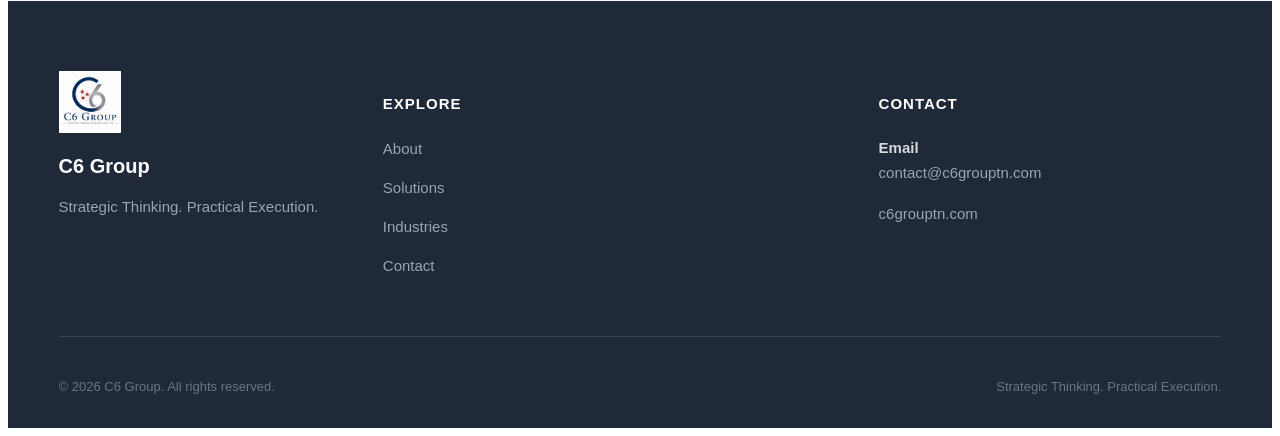
<file: industries.html>
<!DOCTYPE html>
<html lang="en">
<head>

    <meta charset="UTF-8">
    <meta name="viewport" content="width=device-width, initial-scale=1.0">

    <title>Industries | C6 Group</title>
    <meta name="description" content="C6 Group applies proven leadership principles across manufacturing, government, energy, construction, financial services, and professional services.">

    <link rel="icon" href="images/favicon.ico" sizes="any">
    <link rel="icon" type="image/png" sizes="32x32" href="images/favicon-32.png">
    <link rel="apple-touch-icon" href="images/apple-touch-icon.png">

    <link rel="stylesheet" href="css/styles.css">
    <link rel="stylesheet" href="css/responsive.css">

</head>
<body>

<a href="#main" class="skip-link">Skip to content</a>

<header class="site-header">
    <div class="container">

        <div class="branding">
            <a href="index.html" class="logo-link">
                <img src="images/logo.png" alt="C6 Group Logo" class="logo">
            </a>
            <div class="brand-text">
                <h1>C6 Group</h1>
                <p>Strategic Thinking. Practical Execution.</p>
            </div>
        </div>

        <nav class="main-nav">
            <ul>
                <li><a href="index.html">Home</a></li>
                <li><a href="about.html">About</a></li>
                <li><a href="services.html">Solutions</a></li>
                <li><a href="industries.html" class="active">Industries</a></li>
                <li><a href="contact.html">Contact</a></li>
                <li><a href="contact.html" class="btn btn-primary">Schedule a Consultation</a></li>
            </ul>
        </nav>

        <button class="nav-toggle" aria-label="Toggle navigation" aria-expanded="false">
            <span></span><span></span><span></span>
        </button>

    </div>
</header>

<main id="main">

    <!-- ===========================================
         PAGE HERO
    =========================================== -->

    <section class="page-hero">
        <div class="container">
            <span class="eyebrow">Industries We Serve</span>
            <h1>Leadership Principles That Translate Across Industries</h1>
            <div class="accent-line"></div>
            <p>
                While every industry has unique technical requirements, the
                fundamentals of strategy, execution, accountability, and
                organizational performance remain consistent — that's why
                C6's approach works across sectors.
            </p>
        </div>
    </section>

    <!-- ===========================================
         WHY CROSS-INDUSTRY WORKS
    =========================================== -->

    <section class="reveal">
        <div class="container">
            <div class="container-narrow" style="margin: 0;">

                <span class="section-label">Cross-Industry Perspective</span>
                <h2>Proven Principles, Applied Consistently</h2>

                <p style="margin-top: 26px;">
                    C6's leadership experience was developed in highly
                    regulated, mission-critical organizations where
                    operational discipline, accountability, and execution
                    were essential to success. That experience provides
                    clients with proven leadership principles that translate
                    across industries and organizational sizes.
                </p>
                <p style="margin-top: 20px;">
                    C6 partners with business owners and leadership teams to
                    identify operational challenges, develop practical
                    solutions, and provide the leadership necessary to
                    successfully implement them — regardless of sector.
                </p>

            </div>
        </div>
    </section>

    <!-- ===========================================
         INDUSTRIES GRID
    =========================================== -->

    <section class="industries reveal">
        <div class="container">

            <span class="section-label">Where We Work</span>
            <h2>Industries We Serve</h2>
            <p class="section-intro">
                C6 has applied executive leadership and operational principles
                across the following sectors — and remains adaptable to new
                industries and emerging opportunities.
            </p>

            <div class="industry-grid">

                <div class="industry-card">
                    Manufacturing
                    <p>Operational efficiency, process standardization, and execution discipline on the shop floor.</p>
                </div>

                <div class="industry-card">
                    Government
                    <p>Accountability, governance, and program leadership in highly regulated environments.</p>
                </div>

                <div class="industry-card">
                    Energy
                    <p>Mission-critical operations where discipline and execution directly affect outcomes.</p>
                </div>

                <div class="industry-card">
                    Construction
                    <p>Program and project leadership for complex, multi-stakeholder initiatives.</p>
                </div>

                <div class="industry-card">
                    Financial Services
                    <p>Structured decision-making, risk management, and organizational performance.</p>
                </div>

                <div class="industry-card">
                    Professional Services
                    <p>Scaling teams, clarifying roles, and building repeatable operational systems.</p>
                </div>

            </div>

        </div>
    </section>

    <!-- ===========================================
         BUSINESS ACQUISITION NICHE
    =========================================== -->

    <section class="alt-bg reveal">
        <div class="container">
            <div class="container-narrow" style="margin: 0;">

                <span class="section-label">A Focused Niche</span>
                <h2>Business Acquisition Advisory</h2>

                <p style="margin-top: 26px;">
                    Helping first-time and experienced business owners
                    successfully transition into ownership through structured
                    planning, operational assessments, organizational design,
                    executive guidance, and post-acquisition operational
                    support.
                </p>
                <p style="margin-top: 20px;">
                    Most business brokers help close the transaction.
                    Accountants handle the books. Attorneys handle the legal
                    work. But many buyers are left asking, "Now what?" C6
                    fills that gap by helping them build the operational
                    foundation for success.
                </p>

            </div>
        </div>
    </section>

    <!-- ===========================================
         CALL TO ACTION
    =========================================== -->

    <section class="cta reveal">
        <div class="container">
            <h2>Don't See Your Industry Listed?</h2>
            <p>
                C6's leadership principles are built to adapt. If your
                organization faces operational or strategic challenges,
                let's talk.
            </p>
            <a href="contact.html" class="btn btn-primary">Start the Conversation</a>
        </div>
    </section>

</main>

<footer>
    <div class="container">

        <div class="footer-content">

            <div>
                <img src="images/logo.png" alt="C6 Group Logo" class="footer-logo">
                <h3>C6 Group</h3>
                <p>Strategic Thinking. Practical Execution.</p>
            </div>

            <div>
                <h4>Explore</h4>
                <ul class="footer-links">
                    <li><a href="about.html">About</a></li>
                    <li><a href="services.html">Solutions</a></li>
                    <li><a href="industries.html">Industries</a></li>
                    <li><a href="contact.html">Contact</a></li>
                </ul>
            </div>

            <div>
                <h4>Contact</h4>
                <p><strong>Email</strong><br>contact@c6grouptn.com</p>
                <p>c6grouptn.com</p>
            </div>

        </div>

        <div class="footer-bottom">
            <p>&copy; <span id="year"></span> C6 Group. All rights reserved.</p>
            <p>Strategic Thinking. Practical Execution.</p>
        </div>

    </div>
</footer>

<script src="js/script.js"></script>

</body>
</html>
</file>
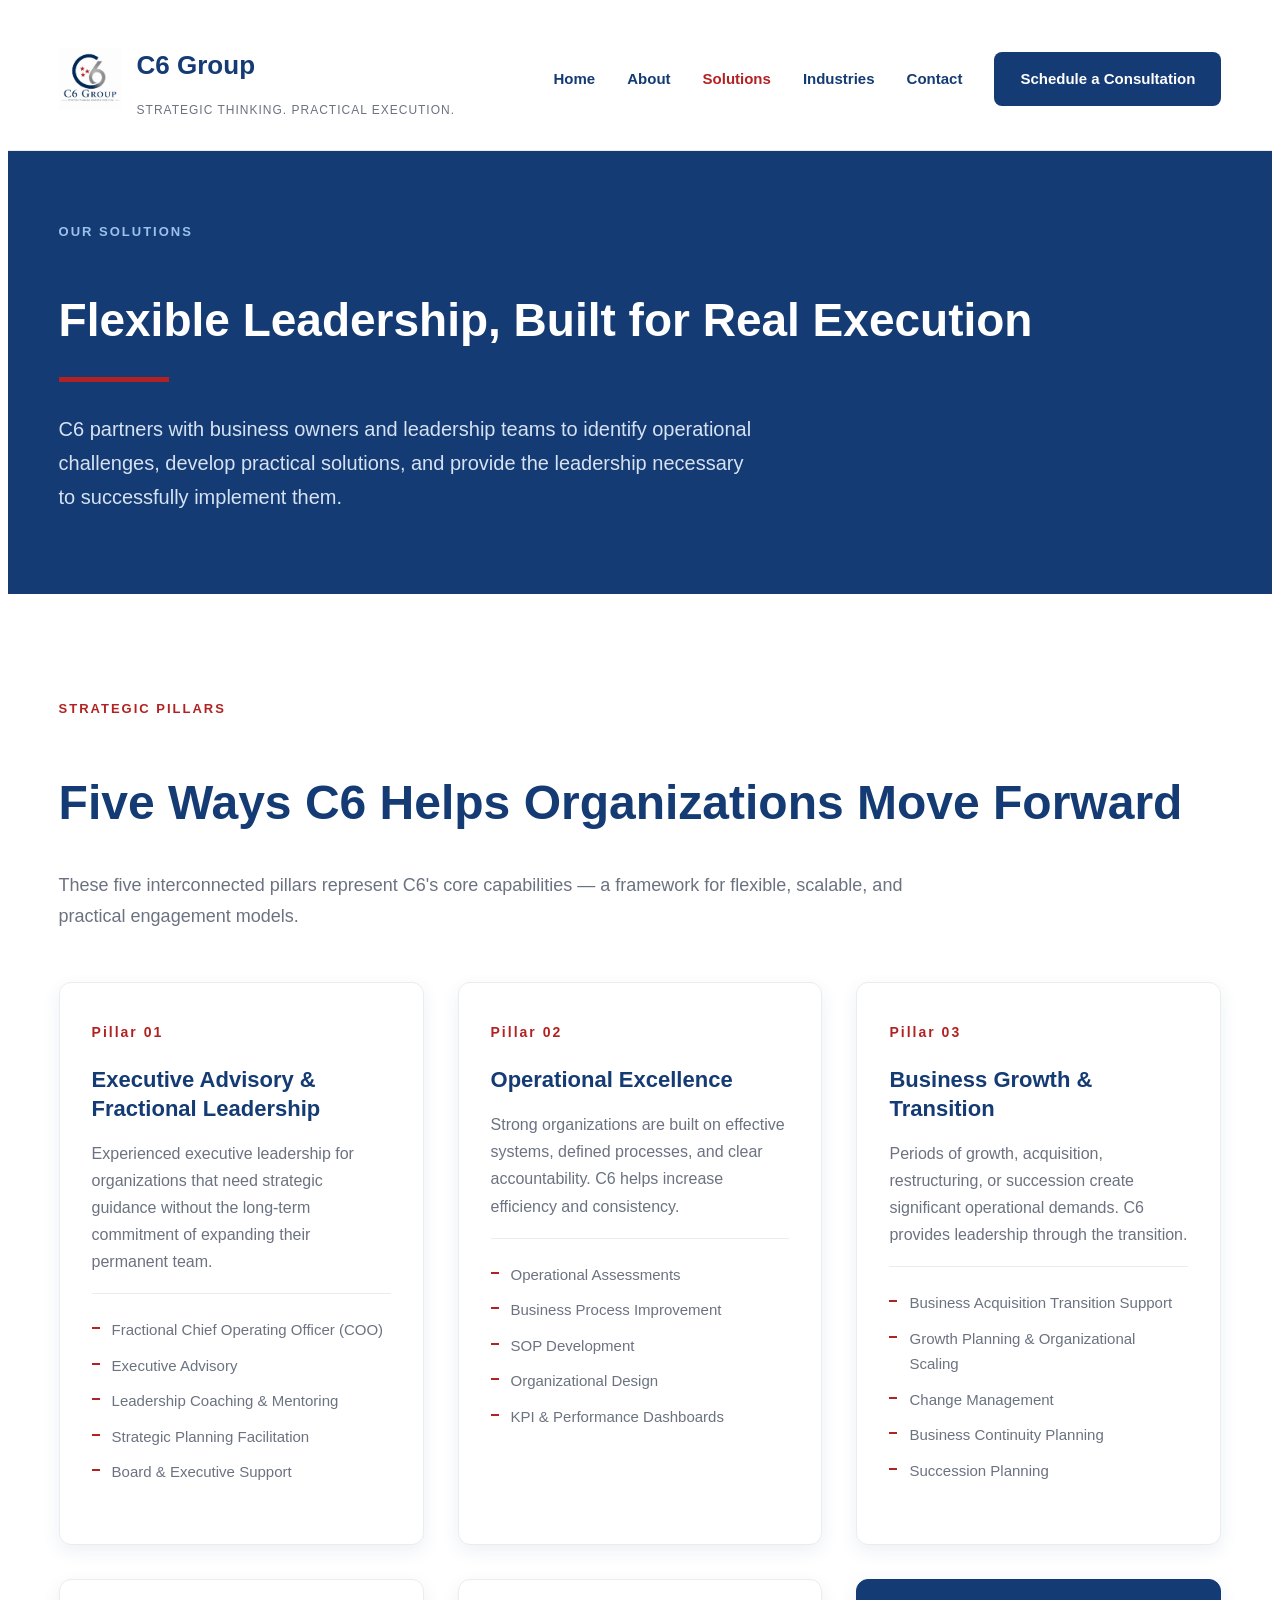
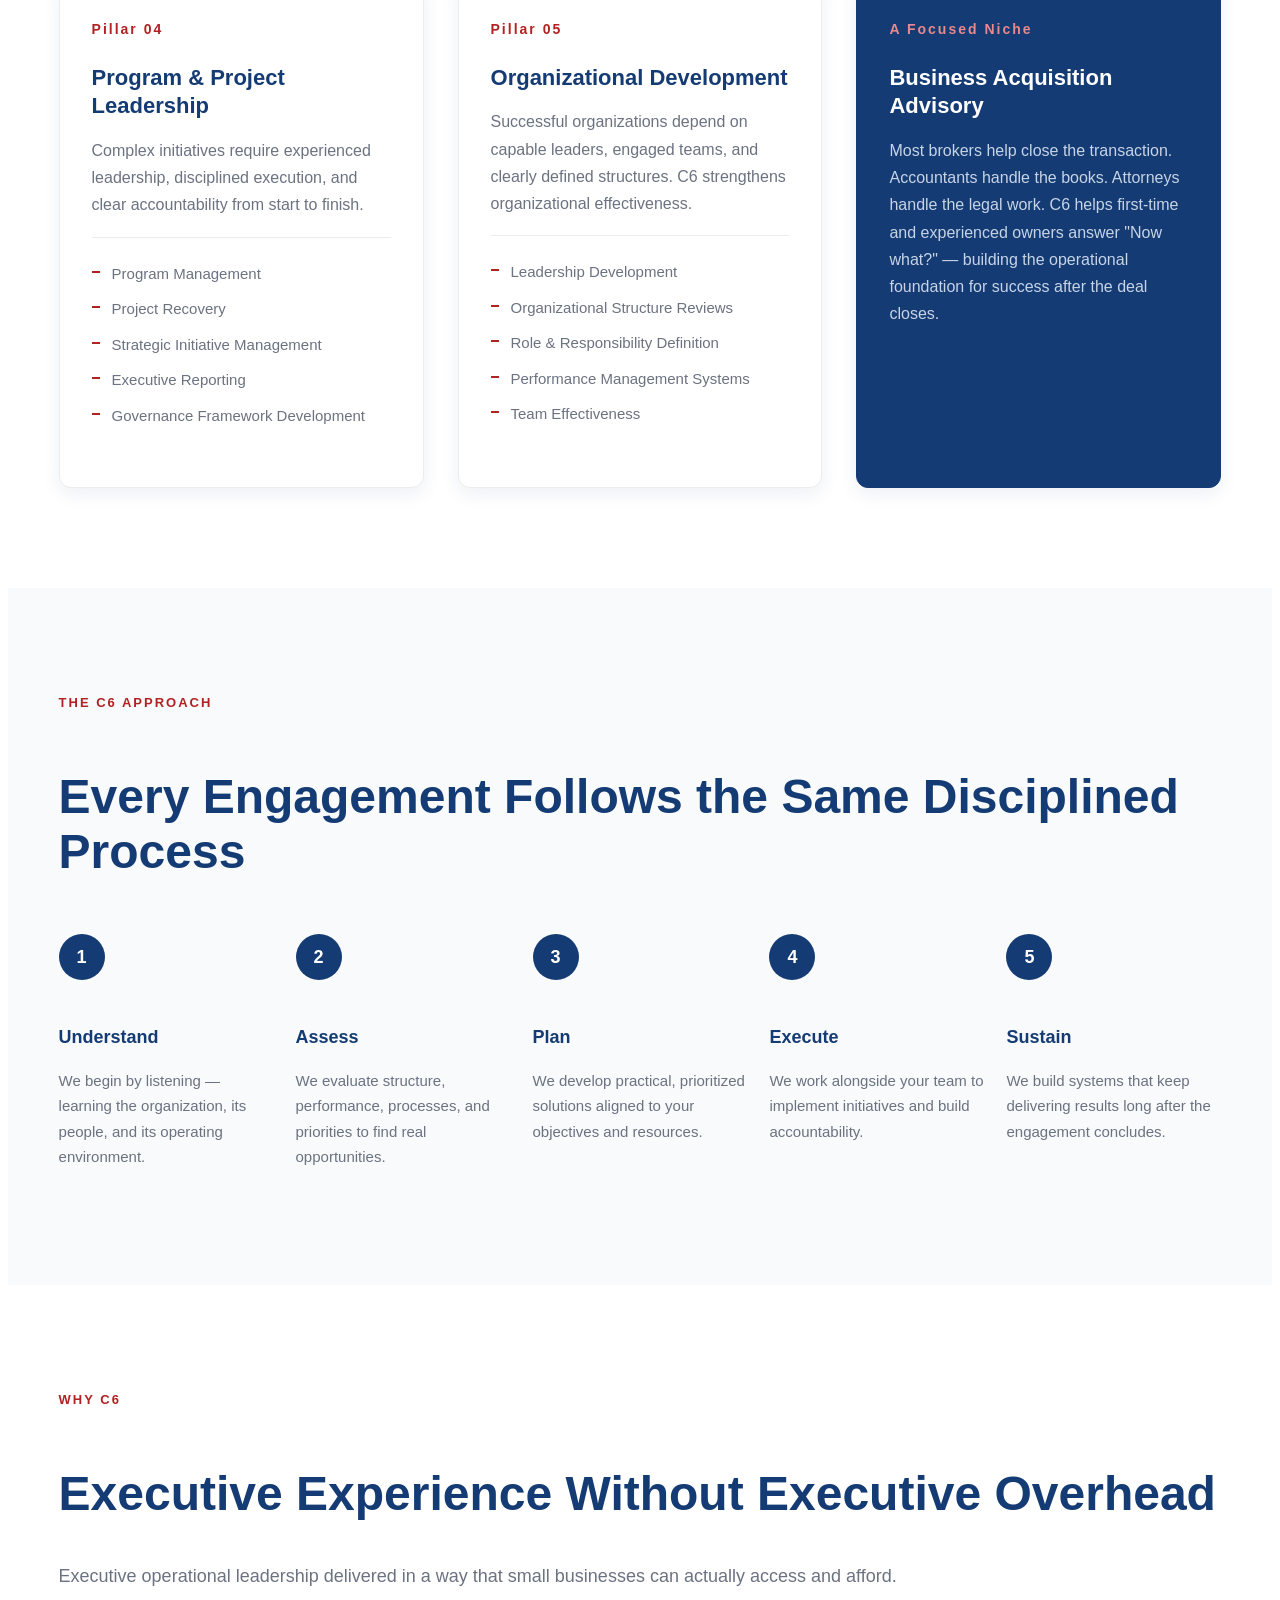
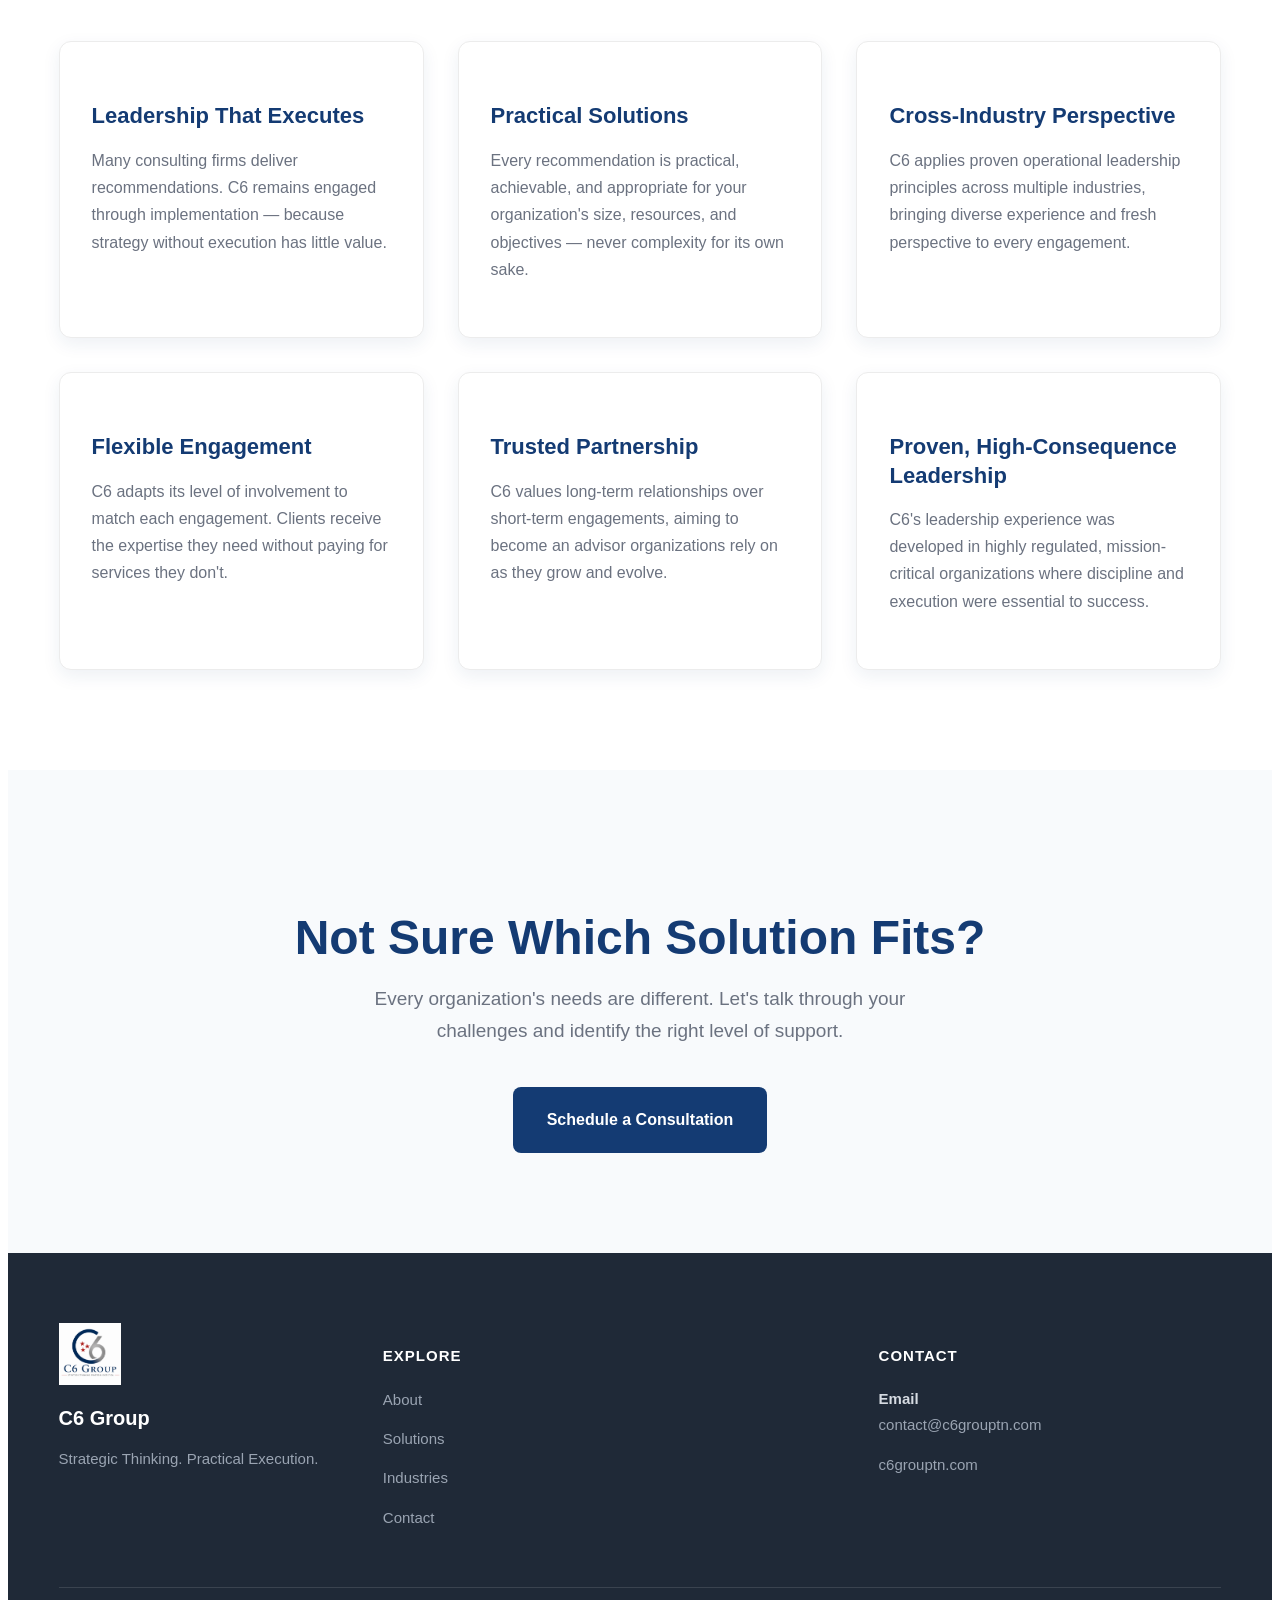
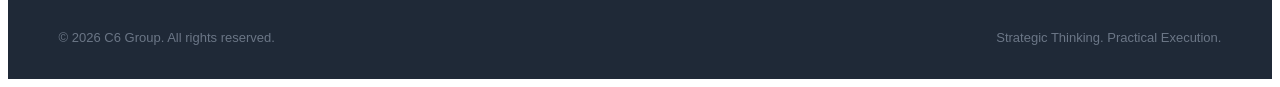
<file: services.html>
<!DOCTYPE html>
<html lang="en">
<head>

    <meta charset="UTF-8">
    <meta name="viewport" content="width=device-width, initial-scale=1.0">

    <title>Solutions | C6 Group</title>
    <meta name="description" content="Executive advisory, operational excellence, business growth and transition, program leadership, and organizational development — C6 Group's five strategic pillars.">

    <link rel="icon" href="images/favicon.ico" sizes="any">
    <link rel="icon" type="image/png" sizes="32x32" href="images/favicon-32.png">
    <link rel="apple-touch-icon" href="images/apple-touch-icon.png">

    <link rel="stylesheet" href="css/styles.css">
    <link rel="stylesheet" href="css/responsive.css">

</head>
<body>

<a href="#main" class="skip-link">Skip to content</a>

<header class="site-header">
    <div class="container">

        <div class="branding">
            <a href="index.html" class="logo-link">
                <img src="images/logo.png" alt="C6 Group Logo" class="logo">
            </a>
            <div class="brand-text">
                <h1>C6 Group</h1>
                <p>Strategic Thinking. Practical Execution.</p>
            </div>
        </div>

        <nav class="main-nav">
            <ul>
                <li><a href="index.html">Home</a></li>
                <li><a href="about.html">About</a></li>
                <li><a href="services.html" class="active">Solutions</a></li>
                <li><a href="industries.html">Industries</a></li>
                <li><a href="contact.html">Contact</a></li>
                <li><a href="contact.html" class="btn btn-primary">Schedule a Consultation</a></li>
            </ul>
        </nav>

        <button class="nav-toggle" aria-label="Toggle navigation" aria-expanded="false">
            <span></span><span></span><span></span>
        </button>

    </div>
</header>

<main id="main">

    <!-- ===========================================
         PAGE HERO
    =========================================== -->

    <section class="page-hero">
        <div class="container">
            <span class="eyebrow">Our Solutions</span>
            <h1>Flexible Leadership, Built for Real Execution</h1>
            <div class="accent-line"></div>
            <p>
                C6 partners with business owners and leadership teams to
                identify operational challenges, develop practical solutions,
                and provide the leadership necessary to successfully implement
                them.
            </p>
        </div>
    </section>

    <!-- ===========================================
         FIVE STRATEGIC PILLARS
    =========================================== -->

    <section class="reveal">
        <div class="container">

            <span class="section-label">Strategic Pillars</span>
            <h2>Five Ways C6 Helps Organizations Move Forward</h2>
            <p class="section-intro">
                These five interconnected pillars represent C6's core
                capabilities — a framework for flexible, scalable, and
                practical engagement models.
            </p>

            <div class="pillar-grid">

                <article class="pillar-card">
                    <span class="pillar-number">Pillar 01</span>
                    <h3>Executive Advisory &amp; Fractional Leadership</h3>
                    <p>
                        Experienced executive leadership for organizations
                        that need strategic guidance without the long-term
                        commitment of expanding their permanent team.
                    </p>
                    <ul>
                        <li>Fractional Chief Operating Officer (COO)</li>
                        <li>Executive Advisory</li>
                        <li>Leadership Coaching &amp; Mentoring</li>
                        <li>Strategic Planning Facilitation</li>
                        <li>Board &amp; Executive Support</li>
                    </ul>
                </article>

                <article class="pillar-card">
                    <span class="pillar-number">Pillar 02</span>
                    <h3>Operational Excellence</h3>
                    <p>
                        Strong organizations are built on effective systems,
                        defined processes, and clear accountability. C6 helps
                        increase efficiency and consistency.
                    </p>
                    <ul>
                        <li>Operational Assessments</li>
                        <li>Business Process Improvement</li>
                        <li>SOP Development</li>
                        <li>Organizational Design</li>
                        <li>KPI &amp; Performance Dashboards</li>
                    </ul>
                </article>

                <article class="pillar-card">
                    <span class="pillar-number">Pillar 03</span>
                    <h3>Business Growth &amp; Transition</h3>
                    <p>
                        Periods of growth, acquisition, restructuring, or
                        succession create significant operational demands.
                        C6 provides leadership through the transition.
                    </p>
                    <ul>
                        <li>Business Acquisition Transition Support</li>
                        <li>Growth Planning &amp; Organizational Scaling</li>
                        <li>Change Management</li>
                        <li>Business Continuity Planning</li>
                        <li>Succession Planning</li>
                    </ul>
                </article>

                <article class="pillar-card">
                    <span class="pillar-number">Pillar 04</span>
                    <h3>Program &amp; Project Leadership</h3>
                    <p>
                        Complex initiatives require experienced leadership,
                        disciplined execution, and clear accountability from
                        start to finish.
                    </p>
                    <ul>
                        <li>Program Management</li>
                        <li>Project Recovery</li>
                        <li>Strategic Initiative Management</li>
                        <li>Executive Reporting</li>
                        <li>Governance Framework Development</li>
                    </ul>
                </article>

                <article class="pillar-card">
                    <span class="pillar-number">Pillar 05</span>
                    <h3>Organizational Development</h3>
                    <p>
                        Successful organizations depend on capable leaders,
                        engaged teams, and clearly defined structures. C6
                        strengthens organizational effectiveness.
                    </p>
                    <ul>
                        <li>Leadership Development</li>
                        <li>Organizational Structure Reviews</li>
                        <li>Role &amp; Responsibility Definition</li>
                        <li>Performance Management Systems</li>
                        <li>Team Effectiveness</li>
                    </ul>
                </article>

                <article class="pillar-card" style="background: var(--navy); border-color: var(--navy);">
                    <span class="pillar-number" style="color: #E8898D;">A Focused Niche</span>
                    <h3 style="color: white;">Business Acquisition Advisory</h3>
                    <p style="color: #C7D4E7;">
                        Most brokers help close the transaction. Accountants
                        handle the books. Attorneys handle the legal work. C6
                        helps first-time and experienced owners answer
                        "Now what?" — building the operational foundation
                        for success after the deal closes.
                    </p>
                </article>

            </div>

        </div>
    </section>

    <!-- ===========================================
         THE C6 APPROACH
    =========================================== -->

    <section class="alt-bg reveal">
        <div class="container">

            <span class="section-label">The C6 Approach</span>
            <h2>Every Engagement Follows the Same Disciplined Process</h2>

            <div class="process-steps" style="margin-top: 55px;">

                <div class="process-step">
                    <span class="step-number">1</span>
                    <h4>Understand</h4>
                    <p>We begin by listening — learning the organization, its people, and its operating environment.</p>
                </div>

                <div class="process-step">
                    <span class="step-number">2</span>
                    <h4>Assess</h4>
                    <p>We evaluate structure, performance, processes, and priorities to find real opportunities.</p>
                </div>

                <div class="process-step">
                    <span class="step-number">3</span>
                    <h4>Plan</h4>
                    <p>We develop practical, prioritized solutions aligned to your objectives and resources.</p>
                </div>

                <div class="process-step">
                    <span class="step-number">4</span>
                    <h4>Execute</h4>
                    <p>We work alongside your team to implement initiatives and build accountability.</p>
                </div>

                <div class="process-step">
                    <span class="step-number">5</span>
                    <h4>Sustain</h4>
                    <p>We build systems that keep delivering results long after the engagement concludes.</p>
                </div>

            </div>

        </div>
    </section>

    <!-- ===========================================
         COMPETITIVE ADVANTAGES
    =========================================== -->

    <section class="reveal">
        <div class="container">

            <span class="section-label">Why C6</span>
            <h2>Executive Experience Without Executive Overhead</h2>
            <p class="section-intro">
                Executive operational leadership delivered in a way that small
                businesses can actually access and afford.
            </p>

            <div class="advantage-grid">

                <article class="advantage-card">
                    <h3>Leadership That Executes</h3>
                    <p>
                        Many consulting firms deliver recommendations. C6
                        remains engaged through implementation — because
                        strategy without execution has little value.
                    </p>
                </article>

                <article class="advantage-card">
                    <h3>Practical Solutions</h3>
                    <p>
                        Every recommendation is practical, achievable, and
                        appropriate for your organization's size, resources,
                        and objectives — never complexity for its own sake.
                    </p>
                </article>

                <article class="advantage-card">
                    <h3>Cross-Industry Perspective</h3>
                    <p>
                        C6 applies proven operational leadership principles
                        across multiple industries, bringing diverse
                        experience and fresh perspective to every engagement.
                    </p>
                </article>

                <article class="advantage-card">
                    <h3>Flexible Engagement</h3>
                    <p>
                        C6 adapts its level of involvement to match each
                        engagement. Clients receive the expertise they need
                        without paying for services they don't.
                    </p>
                </article>

                <article class="advantage-card">
                    <h3>Trusted Partnership</h3>
                    <p>
                        C6 values long-term relationships over short-term
                        engagements, aiming to become an advisor organizations
                        rely on as they grow and evolve.
                    </p>
                </article>

                <article class="advantage-card">
                    <h3>Proven, High-Consequence Leadership</h3>
                    <p>
                        C6's leadership experience was developed in highly
                        regulated, mission-critical organizations where
                        discipline and execution were essential to success.
                    </p>
                </article>

            </div>

        </div>
    </section>

    <!-- ===========================================
         CALL TO ACTION
    =========================================== -->

    <section class="cta reveal">
        <div class="container">
            <h2>Not Sure Which Solution Fits?</h2>
            <p>
                Every organization's needs are different. Let's talk through
                your challenges and identify the right level of support.
            </p>
            <a href="contact.html" class="btn btn-primary">Schedule a Consultation</a>
        </div>
    </section>

</main>

<footer>
    <div class="container">

        <div class="footer-content">

            <div>
                <img src="images/logo.png" alt="C6 Group Logo" class="footer-logo">
                <h3>C6 Group</h3>
                <p>Strategic Thinking. Practical Execution.</p>
            </div>

            <div>
                <h4>Explore</h4>
                <ul class="footer-links">
                    <li><a href="about.html">About</a></li>
                    <li><a href="services.html">Solutions</a></li>
                    <li><a href="industries.html">Industries</a></li>
                    <li><a href="contact.html">Contact</a></li>
                </ul>
            </div>

            <div>
                <h4>Contact</h4>
                <p><strong>Email</strong><br>contact@c6grouptn.com</p>
                <p>c6grouptn.com</p>
            </div>

        </div>

        <div class="footer-bottom">
            <p>&copy; <span id="year"></span> C6 Group. All rights reserved.</p>
            <p>Strategic Thinking. Practical Execution.</p>
        </div>

    </div>
</footer>

<script src="js/script.js"></script>

</body>
</html>
</file>
<file: css/styles.css>
/* =========================================================
   C6 GROUP WEBSITE
   Core stylesheet — built on the original C6 brand system
========================================================= */

/* ---------- RESET ---------- */

* {
    margin: 1;
    padding: 0;
    box-sizing: border-box;
}

/* ---------- COLOR PALETTE ---------- */

:root {

    --navy: #143B73;
    --blue: #215EAA;
    --red: #B22222;

    --dark: #1F2937;
    --gray: #6B7280;
    --light: #F8FAFC;
    --white: #FFFFFF;

    --border: #ECECEC;

    --shadow: 0 15px 35px rgba(0, 0, 0, .08);
    --shadow-sm: 0 6px 18px rgba(20, 59, 115, .08);

}

/* ---------- GLOBAL ---------- */

html {
    scroll-behavior: smooth;
}

body {
    font-family: "Segoe UI", Arial, sans-serif;
    color: var(--dark);
    background: var(--white);
    line-height: 1.7;
}

img {
    max-width: 100%;
    display: block;
}

a {
    text-decoration: none;
}

ul {
    list-style: none;
}

/* ---------- CONTAINER ---------- */

.container {
    width: 92%;
    max-width: 1200px;
    margin: auto;
}

.container-narrow {
    width: 92%;
    max-width: 860px;
    margin: auto;
}

/* ---------- TYPOGRAPHY ---------- */

h1, h2, h3, h4 {
    color: var(--navy);
    font-weight: 700;
}

h1 {
    font-size: 34px;
}

h2 {
    font-size: 48px;
    line-height: 1.15;
}

h3 {
    font-size: 22px;
    line-height: 1.3;
}

h4 {
    font-size: 18px;
}

p {
    color: var(--gray);
    font-size: 18px;
}

strong {
    color: var(--dark);
}

/* ---------- SKIP LINK (ACCESSIBILITY) ---------- */

.skip-link {
    position: absolute;
    left: -999px;
    top: auto;
    background: var(--navy);
    color: white;
    padding: 12px 20px;
    z-index: 1100;
    border-radius: 0 0 8px 0;
}

.skip-link:focus {
    left: 0;
    top: 0;
}

/* ---------- SCROLL REVEAL ---------- */

.reveal {
    opacity: 0;
    transform: translateY(18px);
    transition: opacity .6s ease, transform .6s ease;
}

.reveal.is-visible {
    opacity: 1;
    transform: none;
}

/* =====================================================
   HEADER
===================================================== */

.site-header {
    position: sticky;
    top: 0;
    background: white;
    border-bottom: 1px solid var(--border);
    z-index: 999;
}

.site-header .container {
    display: flex;
    justify-content: space-between;
    align-items: center;
    padding: 18px 0;
}

/* ---------- BRAND ---------- */

.branding {
    display: flex;
    align-items: center;
    gap: 16px;
}

.logo {
    width: 62px;
}

.brand-text h1 {
    margin-bottom: 2px;
    font-size: 26px;
}

.brand-text p {
    font-size: 12px;
    color: var(--gray);
    text-transform: uppercase;
    letter-spacing: 1px;
}

/* =====================================================
   NAVIGATION
===================================================== */

.main-nav ul {
    display: flex;
    align-items: center;
    gap: 32px;
}

.main-nav a {
    color: var(--navy);
    font-weight: 600;
    font-size: 15px;
    transition: .25s;
    padding: 6px 0;
}

.main-nav a:hover {
    color: var(--blue);
}

.main-nav .active {
    color: var(--red);
}

.main-nav .btn {
    padding: 12px 24px;
}

.main-nav a.btn-primary {
    color: white;
}

.main-nav a.btn-primary:hover {
    color: white;
}

.nav-toggle {
    display: none;
    flex-direction: column;
    justify-content: center;
    gap: 5px;
    width: 40px;
    height: 40px;
    background: none;
    border: none;
    cursor: pointer;
}

.nav-toggle span {
    display: block;
    width: 26px;
    height: 2px;
    background: var(--navy);
}

/* =====================================================
   BUTTONS
===================================================== */

.btn {
    display: inline-block;
    padding: 17px 32px;
    border-radius: 8px;
    font-weight: 600;
    font-size: 16px;
    transition: .25s;
    border: 2px solid transparent;
    cursor: pointer;
    font-family: inherit;
}

.btn-primary {
    background: var(--navy);
    color: white;
}

.btn-primary:hover {
    background: var(--blue);
}

.btn-secondary {
    border: 2px solid var(--navy);
    color: var(--navy);
    background: transparent;
}

.btn-secondary:hover {
    background: var(--navy);
    color: white;
}

/* =====================================================
   GLOBAL SECTIONS
===================================================== */

section {
    padding: 100px 0;
}

.alt-bg {
    background: var(--light);
}

.section-label {
    display: inline-block;
    color: var(--red);
    font-size: 13px;
    font-weight: 700;
    letter-spacing: 2px;
    margin-bottom: 15px;
    text-transform: uppercase;
}

.section-intro {
    max-width: 850px;
    margin-top: 20px;
    margin-bottom: 50px;
}

.section-header {
    max-width: 850px;
    margin-bottom: 55px;
}

.section-header.center {
    max-width: 700px;
    margin-left: auto;
    margin-right: auto;
    text-align: center;
}

/* =====================================================
   PAGE HERO (interior pages)
===================================================== */

.page-hero {
    background: var(--navy);
    padding: 70px 0 60px;
}

.page-hero .eyebrow {
    color: #9DC0EE;
}

.page-hero h1 {
    color: white;
    font-size: 46px;
    margin-bottom: 18px;
}

.page-hero p {
    color: #D6E2F3;
    font-size: 20px;
    max-width: 700px;
}

.page-hero .accent-line {
    background: var(--red);
}

/* =====================================================
   HOME HERO
===================================================== */

.hero {
    min-height: 82vh;
    display: flex;
    align-items: center;
}

.hero-grid {
    display: grid;
    grid-template-columns: 1.15fr .85fr;
    gap: 70px;
    align-items: center;
}

.eyebrow {
    display: block;
    color: var(--blue);
    font-size: 13px;
    font-weight: 700;
    letter-spacing: 2px;
    margin-bottom: 18px;
    text-transform: uppercase;
}

.hero-content h2 {
    font-size: 66px;
    margin-bottom: 25px;
}

.accent-line {
    width: 110px;
    height: 5px;
    background: var(--red);
    margin-bottom: 30px;
}

.hero-content p {
    font-size: 21px;
    max-width: 640px;
}

.hero-buttons {
    display: flex;
    flex-wrap: wrap;
    gap: 18px;
    margin-top: 42px;
}

.hero-logo {
    display: flex;
    justify-content: center;
}

.hero-logo img {
    width: 100%;
    max-width: 400px;
}

/* =====================================================
   CARD GRIDS (solutions / pillars / advantages)
===================================================== */

.solution-grid,
.pillar-grid,
.advantage-grid {
    display: grid;
    grid-template-columns: repeat(3, 1fr);
    gap: 34px;
}

.solution-card,
.pillar-card,
.advantage-card {
    background: var(--white);
    border: 1px solid var(--border);
    border-radius: 12px;
    padding: 38px 32px;
    box-shadow: var(--shadow-sm);
    transition: transform .25s, box-shadow .25s;
}

.solution-card:hover,
.pillar-card:hover,
.advantage-card:hover {
    transform: translateY(-4px);
    box-shadow: var(--shadow);
}

.pillar-card .pillar-number {
    color: var(--red);
    font-weight: 700;
    font-size: 14px;
    letter-spacing: 2px;
    display: block;
    margin-bottom: 14px;
}

.pillar-card h3,
.solution-card h3,
.advantage-card h3 {
    margin-bottom: 14px;
}

.pillar-card p,
.solution-card p,
.advantage-card p {
    font-size: 16px;
}

.pillar-card ul {
    margin-top: 18px;
    padding-top: 18px;
    border-top: 1px solid var(--border);
}

.pillar-card ul li {
    font-size: 15px;
    color: var(--gray);
    padding: 5px 0 5px 20px;
    position: relative;
}

.pillar-card ul li::before {
    content: "";
    position: absolute;
    left: 0;
    top: 15px;
    width: 8px;
    height: 2px;
    background: var(--red);
}

/* =====================================================
   BELIEFS / PHILOSOPHY
===================================================== */

.beliefs {
    background: var(--navy);
}

.beliefs .section-label {
    color: #E8898D;
}

.beliefs h2 {
    color: white;
}

.belief-grid {
    display: grid;
    grid-template-columns: repeat(2, 1fr);
    gap: 34px;
    margin-top: 50px;
}

.belief-card {
    background: rgba(255, 255, 255, .06);
    border: 1px solid rgba(255, 255, 255, .15);
    border-radius: 12px;
    padding: 36px;
}

.belief-card h3 {
    color: white;
    margin-bottom: 14px;
}

.belief-card p {
    color: #C7D4E7;
    font-size: 17px;
}

/* =====================================================
   VALUES
===================================================== */

.values-grid {
    display: grid;
    grid-template-columns: repeat(4, 1fr);
    gap: 24px;
}

.value-chip {
    background: var(--light);
    border-left: 4px solid var(--red);
    border-radius: 6px;
    padding: 22px 24px;
    font-weight: 700;
    color: var(--navy);
    font-size: 17px;
}

/* =====================================================
   PROCESS / APPROACH STEPS
===================================================== */

.process-steps {
    display: grid;
    grid-template-columns: repeat(5, 1fr);
    gap: 22px;
}

.process-step {
    text-align: left;
}

.process-step .step-number {
    display: inline-flex;
    align-items: center;
    justify-content: center;
    width: 46px;
    height: 46px;
    border-radius: 50%;
    background: var(--navy);
    color: white;
    font-weight: 700;
    font-size: 18px;
    margin-bottom: 18px;
}

.process-step h4 {
    margin-bottom: 10px;
}

.process-step p {
    font-size: 15px;
}

/* =====================================================
   LEADERSHIP
===================================================== */

.leadership-grid {
    display: grid;
    grid-template-columns: repeat(2, 1fr);
    gap: 40px;
}

.leader-card {
    background: var(--white);
    border: 1px solid var(--border);
    border-radius: 14px;
    padding: 40px;
    box-shadow: var(--shadow-sm);
}

.leader-photo {
    width: 130px;
    height: 130px;
    border-radius: 50%;
    object-fit: cover;
    margin-bottom: 24px;
    border: 3px solid var(--light);
    box-shadow: var(--shadow-sm);
}

.leader-card h3 {
    margin-bottom: 4px;
}

.leader-title {
    display: block;
    color: var(--red);
    font-size: 13px;
    font-weight: 700;
    letter-spacing: 1.5px;
    text-transform: uppercase;
    margin-bottom: 18px;
}

.leader-card p {
    font-size: 16px;
    margin-bottom: 16px;
}

.leader-credentials {
    margin-top: 20px;
    padding-top: 20px;
    border-top: 1px solid var(--border);
    display: flex;
    flex-wrap: wrap;
    gap: 8px;
}

.credential-chip {
    background: var(--light);
    color: var(--navy);
    font-size: 12px;
    font-weight: 600;
    padding: 7px 14px;
    border-radius: 20px;
}

/* =====================================================
   IDEAL CLIENT / STORY
===================================================== */

.ideal-client {
    background: var(--dark);
}

.ideal-client .section-label {
    color: #E8898D;
}

.ideal-client h2 {
    color: white;
}

.client-story {
    max-width: 780px;
}

.client-story p {
    color: #D8DEE7;
    font-size: 21px;
    line-height: 1.6;
    margin-bottom: 4px;
}

.client-story p.lead {
    color: white;
    font-size: 24px;
    font-weight: 600;
    margin-bottom: 20px;
}

/* =====================================================
   CHALLENGES LIST
===================================================== */

.challenge-grid {
    display: grid;
    grid-template-columns: repeat(2, 1fr);
    gap: 30px;
}

.challenge-item {
    padding: 28px 0;
    border-bottom: 1px solid var(--border);
}

.challenge-item h3 {
    margin-bottom: 10px;
}

.challenge-item p {
    font-size: 16px;
}

/* =====================================================
   INDUSTRIES
===================================================== */

.industries .section-label {
    color: #E8898D;
}

.industries {
    background: var(--navy);
}

.industries h2 {
    color: white;
}

.industries p.section-intro {
    color: #C7D4E7;
}

.industry-grid {
    display: grid;
    grid-template-columns: repeat(3, 1fr);
    gap: 18px;
}

.industry-grid div,
.industry-card {
    background: rgba(255, 255, 255, .08);
    border: 1px solid rgba(255, 255, 255, .18);
    border-radius: 10px;
    padding: 26px 24px;
    color: white;
    font-weight: 600;
    font-size: 18px;
    text-align: center;
    transition: .25s;
}

.industry-grid div:hover,
.industry-card:hover {
    background: rgba(255, 255, 255, .16);
}

.industry-card p {
    color: #C7D4E7;
    font-size: 15px;
    font-weight: 400;
    margin-top: 10px;
}

/* =====================================================
   CALL TO ACTION
===================================================== */

.cta {
    background: var(--light);
    text-align: center;
}

.cta h2 {
    margin-bottom: 18px;
}

.cta p {
    max-width: 620px;
    margin: 0 auto 40px;
    font-size: 19px;
}

/* =====================================================
   CONTACT PAGE
===================================================== */

.contact-grid {
    display: grid;
    grid-template-columns: .9fr 1.1fr;
    gap: 70px;
    align-items: start;
}

.contact-info h3 {
    margin-bottom: 16px;
}

.contact-info p {
    font-size: 16px;
    margin-bottom: 28px;
}

.contact-detail {
    margin-bottom: 24px;
}

.contact-detail span {
    display: block;
    color: var(--red);
    font-size: 12px;
    font-weight: 700;
    letter-spacing: 1.5px;
    text-transform: uppercase;
    margin-bottom: 6px;
}

.contact-detail a,
.contact-detail strong {
    color: var(--navy);
    font-size: 18px;
    font-weight: 600;
}

.contact-form {
    background: var(--light);
    border-radius: 14px;
    padding: 44px;
    border: 1px solid var(--border);
}

.form-row {
    display: grid;
    grid-template-columns: 1fr 1fr;
    gap: 20px;
}

.form-group {
    margin-bottom: 22px;
}

.form-group label {
    display: block;
    font-weight: 600;
    color: var(--navy);
    font-size: 14px;
    margin-bottom: 8px;
}

.form-group input,
.form-group textarea,
.form-group select {
    width: 100%;
    padding: 14px 16px;
    border: 1px solid #D9DEE5;
    border-radius: 8px;
    font-family: inherit;
    font-size: 15px;
    color: var(--dark);
    background: white;
}

.form-group input:focus,
.form-group textarea:focus,
.form-group select:focus {
    outline: 2px solid var(--blue);
    outline-offset: 1px;
}

.form-group textarea {
    resize: vertical;
    min-height: 130px;
}

.form-status {
    margin-top: 16px;
    font-size: 14px;
    color: var(--navy);
    font-weight: 600;
    min-height: 20px;
}

/* =====================================================
   FOOTER
===================================================== */

footer {
    background: var(--dark);
    padding: 70px 0 30px;
}

.footer-content {
    display: grid;
    grid-template-columns: .8fr 1.3fr 1fr;
    gap: 50px;
    padding-bottom: 40px;
    border-bottom: 1px solid rgba(255, 255, 255, .12);
}

.footer-logo {
    width: 62px;
    margin-bottom: 16px;
}

footer h3 {
    color: white;
    margin-bottom: 10px;
    font-size: 20px;
}

footer h4 {
    color: white;
    font-size: 15px;
    letter-spacing: 1px;
    text-transform: uppercase;
    margin-bottom: 18px;
}

footer p {
    color: #9AA4B2;
    font-size: 15px;
    margin-bottom: 8px;
}

footer strong {
    color: #D6DBE2;
}

.footer-links li {
    margin-bottom: 12px;
}

.footer-links a {
    color: #9AA4B2;
    font-size: 15px;
    transition: .2s;
}

.footer-links a:hover {
    color: white;
}

.footer-bottom {
    padding-top: 26px;
    display: flex;
    justify-content: space-between;
    flex-wrap: wrap;
    gap: 10px;
}

.footer-bottom p {
    font-size: 13px;
    color: #6B7686;
    margin-bottom: 0;
}
</file>
<file: css/responsive.css>
/* =========================================================
   C6 GROUP WEBSITE — RESPONSIVE
========================================================= */

/* ---------- TABLET ---------- */

@media (max-width: 980px) {

    h2 {
        font-size: 38px;
    }

    .hero-content h2 {
        font-size: 48px;
    }

    .hero-grid {
        grid-template-columns: 1fr;
        gap: 50px;
    }

    .hero-logo {
        order: -1;
    }

    .hero-logo img {
        max-width: 220px;
    }

    .solution-grid,
    .pillar-grid,
    .advantage-grid {
        grid-template-columns: repeat(2, 1fr);
    }

    .belief-grid,
    .challenge-grid,
    .leadership-grid {
        grid-template-columns: 1fr;
    }

    .values-grid {
        grid-template-columns: repeat(2, 1fr);
    }

    .process-steps {
        grid-template-columns: repeat(3, 1fr);
        row-gap: 40px;
    }

    .industry-grid {
        grid-template-columns: repeat(2, 1fr);
    }

    .contact-grid {
        grid-template-columns: 1fr;
        gap: 50px;
    }

    .footer-content {
        grid-template-columns: 1fr 1fr;
    }

    .footer-content > :first-child {
        grid-column: 1 / -1;
    }

    section {
        padding: 75px 0;
    }
}

/* ---------- MOBILE NAV ---------- */

@media (max-width: 760px) {

    .nav-toggle {
        display: flex;
    }

    .main-nav ul {
        display: none;
    }

    .main-nav.nav-open ul {
        display: flex;
        flex-direction: column;
        align-items: flex-start;
        gap: 0;
        position: absolute;
        top: 100%;
        left: 0;
        right: 0;
        background: white;
        border-bottom: 1px solid var(--border);
        box-shadow: var(--shadow);
        padding: 10px 6%;
    }

    .main-nav.nav-open a {
        width: 100%;
        padding: 14px 0;
        border-bottom: 1px solid var(--border);
    }

    .main-nav.nav-open .btn {
        margin: 14px 0;
    }

    .site-header {
        position: sticky;
    }

    .main-nav {
        position: static;
    }
}

/* ---------- MOBILE ---------- */

@media (max-width: 640px) {

    h1 {
        font-size: 28px;
    }

    h2 {
        font-size: 30px;
    }

    p {
        font-size: 16px;
    }

    .hero {
        min-height: auto;
        padding: 60px 0 40px;
    }

    .hero-content h2 {
        font-size: 36px;
    }

    .hero-content p {
        font-size: 18px;
    }

    .hero-buttons {
        flex-direction: column;
    }

    .hero-buttons .btn {
        text-align: center;
        width: 100%;
    }

    .page-hero h1 {
        font-size: 32px;
    }

    section {
        padding: 55px 0;
    }

    .solution-grid,
    .pillar-grid,
    .advantage-grid,
    .values-grid,
    .process-steps,
    .industry-grid {
        grid-template-columns: 1fr;
    }

    .form-row {
        grid-template-columns: 1fr;
    }

    .contact-form {
        padding: 28px;
    }

    .leader-card {
        padding: 28px;
    }

    .footer-content {
        grid-template-columns: 1fr;
    }

    .footer-bottom {
        flex-direction: column;
    }

    .brand-text p {
        display: none;
    }
}

/* ---------- REDUCED MOTION ---------- */

@media (prefers-reduced-motion: reduce) {

    html {
        scroll-behavior: auto;
    }

    * {
        transition: none !important;
        animation: none !important;
    }
}

/* ---------- FOCUS VISIBILITY ---------- */

a:focus-visible,
button:focus-visible,
input:focus-visible,
textarea:focus-visible {
    outline: 2px solid var(--blue);
    outline-offset: 2px;
}
</file>
